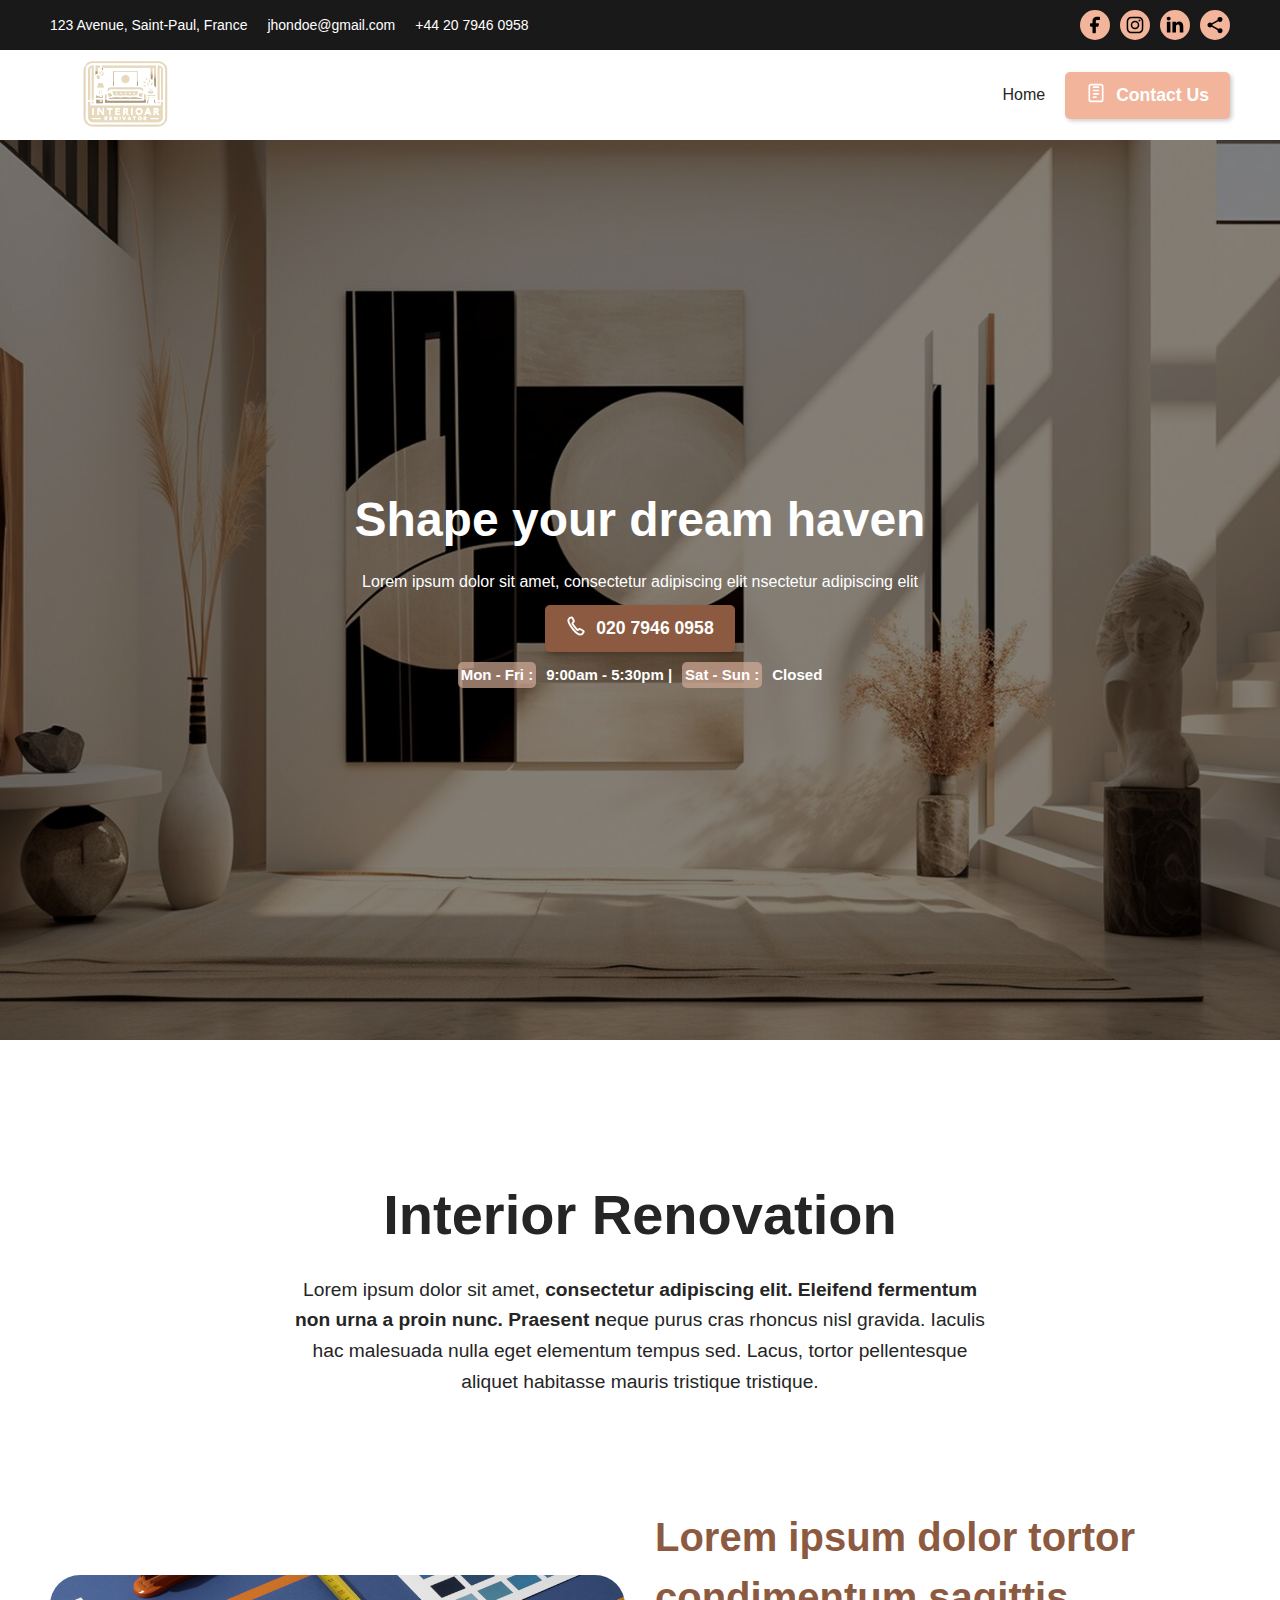
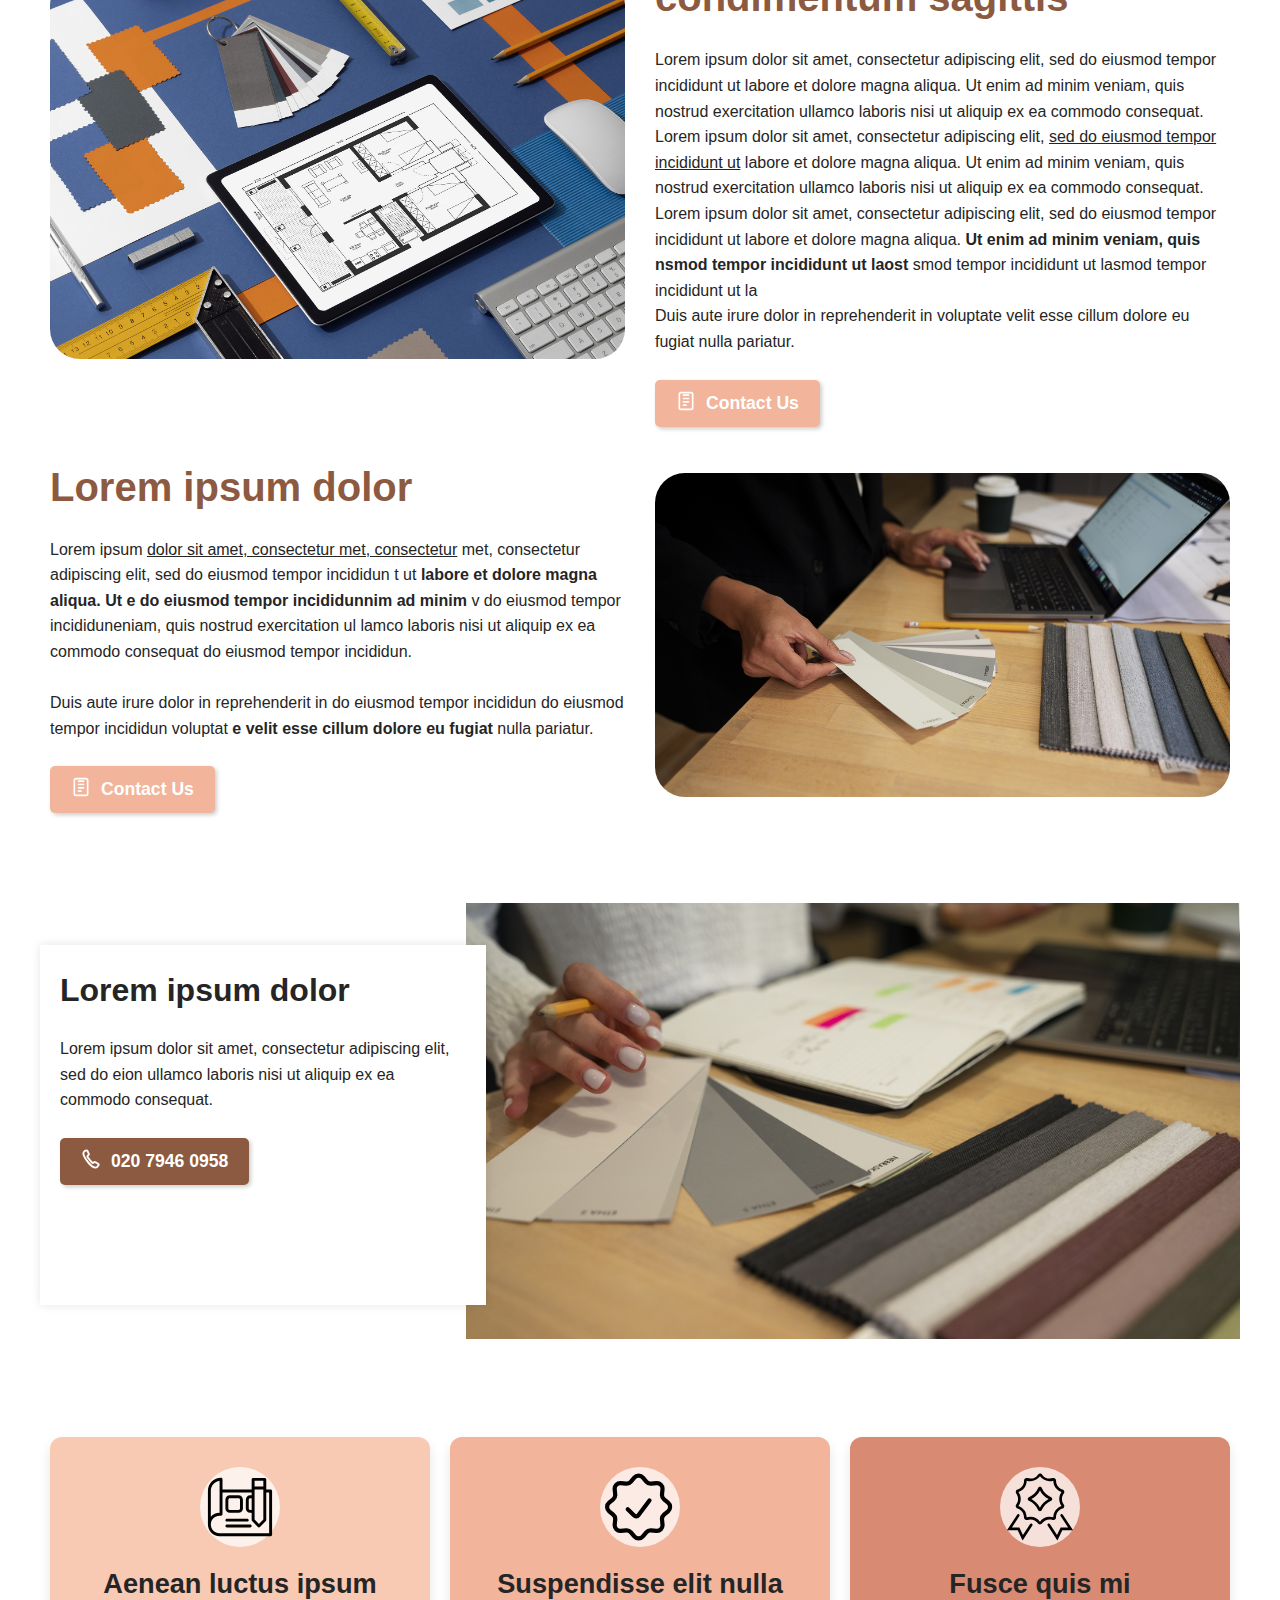
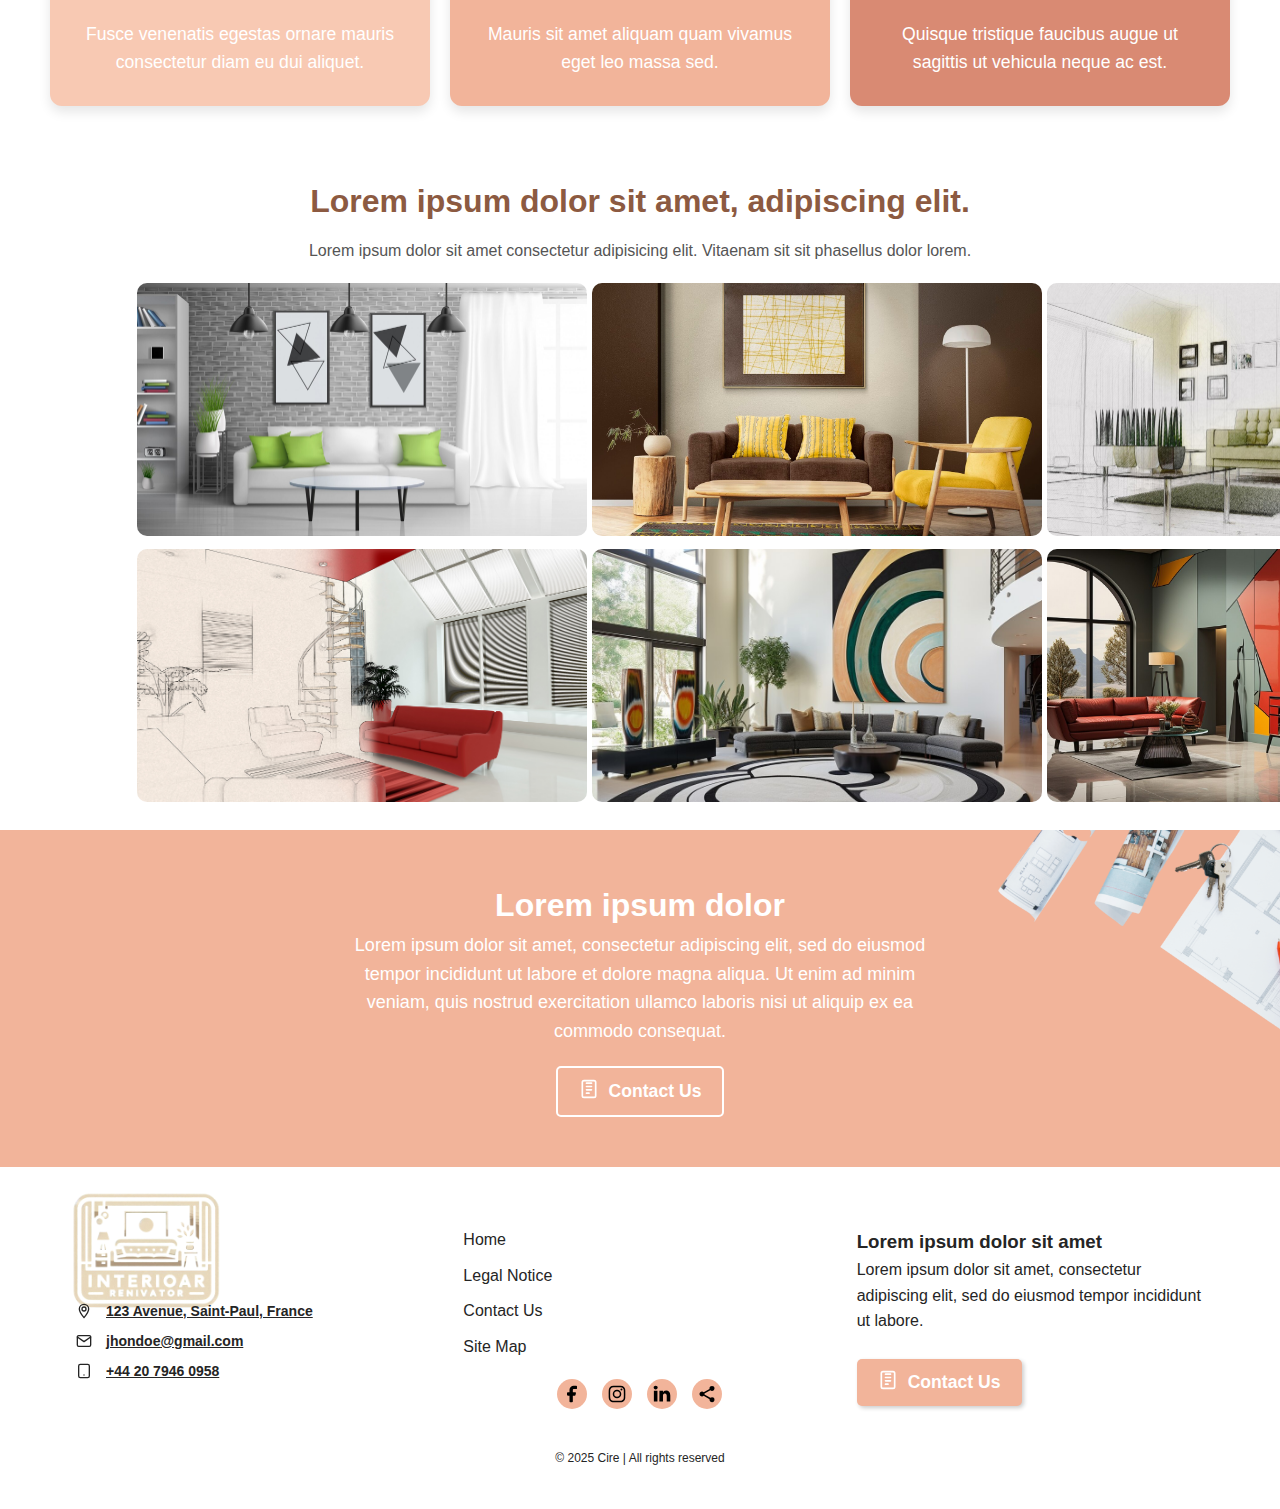
<file: index.html>
<!DOCTYPE html>
<html lang="en">
	<head>
		<meta charset="UTF-8">
		<meta name="viewport" content="width=device-width, initial-scale=1.0">
		<title>Header and Footer Layout</title>
		<link rel="stylesheet" href="css/styles.css">
	</head>
	<body>
		<!-- Layout NAVIGATION -->
		<div class="top-bar">
			<div class="contact-info">
				<span>123 Avenue, Saint-Paul, France</span>
				<span>jhondoe@gmail.com</span>
				<span>+44 20 7946 0958</span>
			</div>
			<div class="social-icons">
				<a href="#">
					<?xml version="1.0" encoding="utf-8"?>
					<!-- License: PD. Made by Mary Akveo: https://maryakveo.com/ -->
					<svg fill="#000000" width="20px" height="200px" viewBox="0 0 24 24" id="facebook" data-name="Flat Color" xmlns="http://www.w3.org/2000/svg" class="icon flat-color">
						<path id="primary" d="M14,6h3a1,1,0,0,0,1-1V3a1,1,0,0,0-1-1H14A5,5,0,0,0,9,7v3H7a1,1,0,0,0-1,1v2a1,1,0,0,0,1,1H9v7a1,1,0,0,0,1,1h2a1,1,0,0,0,1-1V14h2.22a1,1,0,0,0,1-.76l.5-2a1,1,0,0,0-1-1.24H13V7A1,1,0,0,1,14,6Z" style="fill: rgb(0, 0, 0);"></path>
					</svg>
				</a>
				<a href="#">
					<?xml version="1.0" encoding="utf-8"?>
					<!-- License: Apache. Made by Iconscout: https://github.com/Iconscout/unicons -->
					<svg fill="#000000" width="20px" height="20px" viewBox="0 0 24 24" xmlns="http://www.w3.org/2000/svg" data-name="Layer 1">
						<path d="M17.34,5.46h0a1.2,1.2,0,1,0,1.2,1.2A1.2,1.2,0,0,0,17.34,5.46Zm4.6,2.42a7.59,7.59,0,0,0-.46-2.43,4.94,4.94,0,0,0-1.16-1.77,4.7,4.7,0,0,0-1.77-1.15,7.3,7.3,0,0,0-2.43-.47C15.06,2,14.72,2,12,2s-3.06,0-4.12.06a7.3,7.3,0,0,0-2.43.47A4.78,4.78,0,0,0,3.68,3.68,4.7,4.7,0,0,0,2.53,5.45a7.3,7.3,0,0,0-.47,2.43C2,8.94,2,9.28,2,12s0,3.06.06,4.12a7.3,7.3,0,0,0,.47,2.43,4.7,4.7,0,0,0,1.15,1.77,4.78,4.78,0,0,0,1.77,1.15,7.3,7.3,0,0,0,2.43.47C8.94,22,9.28,22,12,22s3.06,0,4.12-.06a7.3,7.3,0,0,0,2.43-.47,4.7,4.7,0,0,0,1.77-1.15,4.85,4.85,0,0,0,1.16-1.77,7.59,7.59,0,0,0,.46-2.43c0-1.06.06-1.4.06-4.12S22,8.94,21.94,7.88ZM20.14,16a5.61,5.61,0,0,1-.34,1.86,3.06,3.06,0,0,1-.75,1.15,3.19,3.19,0,0,1-1.15.75,5.61,5.61,0,0,1-1.86.34c-1,.05-1.37.06-4,.06s-3,0-4-.06A5.73,5.73,0,0,1,6.1,19.8,3.27,3.27,0,0,1,5,19.05a3,3,0,0,1-.74-1.15A5.54,5.54,0,0,1,3.86,16c0-1-.06-1.37-.06-4s0-3,.06-4A5.54,5.54,0,0,1,4.21,6.1,3,3,0,0,1,5,5,3.14,3.14,0,0,1,6.1,4.2,5.73,5.73,0,0,1,8,3.86c1,0,1.37-.06,4-.06s3,0,4,.06a5.61,5.61,0,0,1,1.86.34A3.06,3.06,0,0,1,19.05,5,3.06,3.06,0,0,1,19.8,6.1,5.61,5.61,0,0,1,20.14,8c.05,1,.06,1.37.06,4S20.19,15,20.14,16ZM12,6.87A5.13,5.13,0,1,0,17.14,12,5.12,5.12,0,0,0,12,6.87Zm0,8.46A3.33,3.33,0,1,1,15.33,12,3.33,3.33,0,0,1,12,15.33Z"/>
					</svg>
				</a>
				<a href="#">
					<?xml version="1.0" encoding="utf-8"?>
					<!-- License: MIT. Made by michaelampr: https://github.com/michaelampr/jam -->
					<svg fill="#000000" width="20px" height="20px" viewBox="-2 -2 24 24" xmlns="http://www.w3.org/2000/svg" preserveAspectRatio="xMinYMin" class="jam jam-linkedin">
						<path d='M19.959 11.719v7.379h-4.278v-6.885c0-1.73-.619-2.91-2.167-2.91-1.182 0-1.886.796-2.195 1.565-.113.275-.142.658-.142 1.043v7.187h-4.28s.058-11.66 0-12.869h4.28v1.824l-.028.042h.028v-.042c.568-.875 1.583-2.126 3.856-2.126 2.815 0 4.926 1.84 4.926 5.792zM2.421.026C.958.026 0 .986 0 2.249c0 1.235.93 2.224 2.365 2.224h.028c1.493 0 2.42-.989 2.42-2.224C4.787.986 3.887.026 2.422.026zM.254 19.098h4.278V6.229H.254v12.869z' />
					</svg>
				</a>
				<a href="#">
					<?xml version="1.0" encoding="utf-8"?>
					<!-- License: PD. Made by stephenhutchings: https://github.com/stephenhutchings/microns -->
					<svg fill="#000000" width="20px" height="20px" viewBox="0 0 512 512" xmlns="http://www.w3.org/2000/svg" >
						<title>share</title>
						<path d="M385 464Q357 464 339 445 320 426 320 399 320 390 321 388L171 303Q154 320 129 320 102 320 83 301 64 282 64 255 64 229 83 211 102 192 129 192 154 192 171 209L321 125Q320 122 320 111 320 85 339 67 357 48 384 48 410 48 429 67 447 85 448 111 448 138 429 157 410 176 384 176 361 176 341 159L191 244Q192 246 192 255 192 265 191 268L341 353Q361 336 385 336 415 336 431 355 447 374 447 400 447 426 431 445 415 464 385 464Z" />
					</svg>
				</a>
			</div>
		</div>
		<header>
			<div class="logo">
				<img src="images/Logo.png" alt="Logo Rénovation Intérieure">
			</div>			
			<div style="display: flex; align-items: center;">
				<nav>
					<a href="index.html">Home</a>
				</nav>
				<a href="contact.html">
					<button class="contact-btn">
							<span class="picto">
								<svg width="20" height="20" viewBox="0 0 24 24" fill="none" xmlns="http://www.w3.org/2000/svg">
									<path d="M6 2H18C19.1 2 20 2.9 20 4V20C20 21.1 19.1 22 18 22H6C4.9 22 4 21.1 4 20V4C4 2.9 4.9 2 6 2Z" stroke="currentColor" stroke-width="2" stroke-linecap="round" stroke-linejoin="round"/>
									<path d="M9 5H15" stroke="currentColor" stroke-width="2" stroke-linecap="round" stroke-linejoin="round"/>
									<path d="M9 9H15" stroke="currentColor" stroke-width="2" stroke-linecap="round" stroke-linejoin="round"/>
									<path d="M9 13H15" stroke="currentColor" stroke-width="2" stroke-linecap="round" stroke-linejoin="round"/>
									<path d="M9 17H12" stroke="currentColor" stroke-width="2" stroke-linecap="round" stroke-linejoin="round"/>
								</svg>
							</span>
							<span class="label">Contact Us</span>
					</button>
				</a>
			</div>
		</header>

		<div class="hero">
			<div class="hero-content">
				<h1>Shape your dream haven</h1>
				<p>
					Lorem ipsum dolor sit amet, consectetur adipiscing elit nsectetur adipiscing elit
				</p>
				<div>					
					<button class="contact-btn-2">
						<span class="picto">
							<?xml version="1.0" encoding="utf-8"?>
							<svg width="24px" height="24px" viewBox="0 0 32 32" version="1.1" xmlns="http://www.w3.org/2000/svg" xmlns:xlink="http://www.w3.org/1999/xlink">
								<g id="icomoon-ignore">
								</g>
								<path d="M23.407 30.394c-2.431 0-8.341-3.109-13.303-9.783-4.641-6.242-6.898-10.751-6.898-13.785 0-2.389 1.65-3.529 2.536-4.142l0.219-0.153c0.979-0.7 2.502-0.927 3.086-0.927 1.024 0 1.455 0.599 1.716 1.121 0.222 0.442 2.061 4.39 2.247 4.881 0.286 0.755 0.192 1.855-0.692 2.488l-0.155 0.108c-0.439 0.304-1.255 0.869-1.368 1.557-0.055 0.334 0.057 0.684 0.342 1.068 1.423 1.918 5.968 7.55 6.787 8.314 0.642 0.6 1.455 0.685 2.009 0.218 0.573-0.483 0.828-0.768 0.83-0.772l0.059-0.057c0.048-0.041 0.496-0.396 1.228-0.396 0.528 0 1.065 0.182 1.596 0.541 1.378 0.931 4.487 3.011 4.487 3.011l0.050 0.038c0.398 0.341 0.973 1.323 0.302 2.601-0.695 1.327-2.85 4.066-5.079 4.066zM9.046 2.672c-0.505 0-1.746 0.213-2.466 0.728l-0.232 0.162c-0.827 0.572-2.076 1.435-2.076 3.265 0 2.797 2.188 7.098 6.687 13.149 4.914 6.609 10.532 9.353 12.447 9.353 1.629 0 3.497-2.276 4.135-3.494 0.392-0.748 0.071-1.17-0.040-1.284-0.36-0.241-3.164-2.117-4.453-2.988-0.351-0.238-0.688-0.358-0.999-0.358-0.283 0-0.469 0.1-0.532 0.14-0.104 0.111-0.39 0.405-0.899 0.833-0.951 0.801-2.398 0.704-3.424-0.254-0.923-0.862-5.585-6.666-6.916-8.459-0.46-0.62-0.641-1.252-0.538-1.877 0.187-1.133 1.245-1.866 1.813-2.26l0.142-0.099c0.508-0.363 0.4-1.020 0.316-1.242-0.157-0.414-1.973-4.322-2.203-4.781-0.188-0.376-0.336-0.533-0.764-0.533z" fill="#000000">
								</path>
							</svg>													
						</span>
						<a href="tel:+44 20 7946 0958">
							<span class="label">020 7946 0958</span>
						</a>
					</button>
				</div>
				<div class="contact-info">
					<p class="schedule">
						<span class="day">Mon - Fri :</span>9:00am - 5:30pm |
						<span class="day">Sat - Sun :</span>Closed
					</p>					
				</div>
			</div>
		</div>



		<section class="content-section">

			<div class="home-title">
				<h1>Interior Renovation</h1>
				<p>Lorem ipsum dolor sit amet, <b>consectetur adipiscing elit. Eleifend fermentum non urna a proin nunc. Praesent n</b>eque purus cras rhoncus nisl gravida. Iaculis hac malesuada nulla eget elementum tempus sed. Lacus, tortor pellentesque aliquet habitasse mauris tristique tristique.</p>
			</div>			

			<div class="content-item">
				<div class="content-text">
					<div class="pgh-content">
						<h2>Lorem ipsum dolor tortor condimentum sagittis</h2>
						<p>
							Lorem ipsum dolor sit amet, consectetur adipiscing elit, sed do eiusmod tempor incididunt ut labore et 
							dolore magna aliqua. Ut enim ad minim veniam, quis nostrud exercitation ullamco laboris nisi ut aliquip
							ex ea commodo consequat.
							Lorem ipsum dolor sit amet, consectetur adipiscing elit, <u>sed do eiusmod tempor incididunt ut</u> labore et 
							dolore magna aliqua. Ut enim ad minim veniam, quis nostrud exercitation ullamco laboris nisi ut aliquip
							ex ea commodo consequat.
							<br>
							Lorem ipsum dolor sit amet, consectetur adipiscing elit, sed do eiusmod tempor incididunt ut labore et 
							dolore magna aliqua. <b>Ut enim ad minim veniam, quis nsmod tempor incididunt ut laost</b> smod tempor incididunt ut lasmod tempor incididunt ut la
						</p>
						<p>
							Duis aute irure dolor in reprehenderit in voluptate velit esse cillum dolore eu fugiat nulla pariatur.
						</p>
					</div>
					<a href="contact.html">
						<button class="contact-btn">
								<span class="picto">
									<svg width="20" height="20" viewBox="0 0 24 24" fill="none" xmlns="http://www.w3.org/2000/svg">
										<path d="M6 2H18C19.1 2 20 2.9 20 4V20C20 21.1 19.1 22 18 22H6C4.9 22 4 21.1 4 20V4C4 2.9 4.9 2 6 2Z" stroke="currentColor" stroke-width="2" stroke-linecap="round" stroke-linejoin="round"/>
										<path d="M9 5H15" stroke="currentColor" stroke-width="2" stroke-linecap="round" stroke-linejoin="round"/>
										<path d="M9 9H15" stroke="currentColor" stroke-width="2" stroke-linecap="round" stroke-linejoin="round"/>
										<path d="M9 13H15" stroke="currentColor" stroke-width="2" stroke-linecap="round" stroke-linejoin="round"/>
										<path d="M9 17H12" stroke="currentColor" stroke-width="2" stroke-linecap="round" stroke-linejoin="round"/>
									</svg>
								</span>
								<span class="label">Contact Us</span>
						</button>
					</a>
				</div>
				<div class="content-image">
					<img src="images/2-high-angle-measuring-tools-still-life.jpg" alt="">
				</div>
			</div>
			<div class="content-item">
				<div class="content-text">
					<div class="pgh-content">
						<h2>Lorem ipsum dolor</h2>
						<p>
							Lorem ipsum <u>dolor sit amet, consectetur met, consectetur</u> met, consectetur adipiscing elit, sed do eiusmod tempor incididun
							t ut <b>labore et dolore magna aliqua. Ut e do eiusmod tempor incididunnim ad minim </b>v do eiusmod tempor incididuneniam, quis nostrud exercitation ul
							lamco laboris nisi ut aliquip ex ea commodo consequat do eiusmod tempor incididun.
						</p>
						<br>
						<p>
							Duis aute irure dolor in reprehenderit in do eiusmod tempor incididun do eiusmod tempor incididun voluptat
							<b>e velit esse cillum dolore eu fugiat</b> nulla pariatur.
						</p>
					</div>
					<a href="contact.html">
						<button class="contact-btn">
								<span class="picto">
									<svg width="20" height="20" viewBox="0 0 24 24" fill="none" xmlns="http://www.w3.org/2000/svg">
										<path d="M6 2H18C19.1 2 20 2.9 20 4V20C20 21.1 19.1 22 18 22H6C4.9 22 4 21.1 4 20V4C4 2.9 4.9 2 6 2Z" stroke="currentColor" stroke-width="2" stroke-linecap="round" stroke-linejoin="round"/>
										<path d="M9 5H15" stroke="currentColor" stroke-width="2" stroke-linecap="round" stroke-linejoin="round"/>
										<path d="M9 9H15" stroke="currentColor" stroke-width="2" stroke-linecap="round" stroke-linejoin="round"/>
										<path d="M9 13H15" stroke="currentColor" stroke-width="2" stroke-linecap="round" stroke-linejoin="round"/>
										<path d="M9 17H12" stroke="currentColor" stroke-width="2" stroke-linecap="round" stroke-linejoin="round"/>
									</svg>
								</span>
								<span class="label">Contact Us</span>
						</button>
					</a>
				</div>
				<div class="content-image">
					<img src="images/3-employee-working-desk-side-view.jpg" alt="">
				</div>
			</div>
		</section>
		<div class="contact-section">
			<div class="contact-content">
				<div class="pgh-content">
					<h2>Lorem ipsum dolor</h2>
					<p>
						Lorem ipsum dolor sit amet, consectetur adipiscing elit, sed do eion ullamco laboris nisi ut aliquip ex ea commodo consequat.
					</p>
				</div>
				<button class="contact-btn-2">
					<span class="picto">
						<?xml version="1.0" encoding="utf-8"?>
						<svg width="24px" height="24px" viewBox="0 0 32 32" version="1.1" xmlns="http://www.w3.org/2000/svg" xmlns:xlink="http://www.w3.org/1999/xlink">
							<g id="icomoon-ignore">
							</g>
							<path d="M23.407 30.394c-2.431 0-8.341-3.109-13.303-9.783-4.641-6.242-6.898-10.751-6.898-13.785 0-2.389 1.65-3.529 2.536-4.142l0.219-0.153c0.979-0.7 2.502-0.927 3.086-0.927 1.024 0 1.455 0.599 1.716 1.121 0.222 0.442 2.061 4.39 2.247 4.881 0.286 0.755 0.192 1.855-0.692 2.488l-0.155 0.108c-0.439 0.304-1.255 0.869-1.368 1.557-0.055 0.334 0.057 0.684 0.342 1.068 1.423 1.918 5.968 7.55 6.787 8.314 0.642 0.6 1.455 0.685 2.009 0.218 0.573-0.483 0.828-0.768 0.83-0.772l0.059-0.057c0.048-0.041 0.496-0.396 1.228-0.396 0.528 0 1.065 0.182 1.596 0.541 1.378 0.931 4.487 3.011 4.487 3.011l0.050 0.038c0.398 0.341 0.973 1.323 0.302 2.601-0.695 1.327-2.85 4.066-5.079 4.066zM9.046 2.672c-0.505 0-1.746 0.213-2.466 0.728l-0.232 0.162c-0.827 0.572-2.076 1.435-2.076 3.265 0 2.797 2.188 7.098 6.687 13.149 4.914 6.609 10.532 9.353 12.447 9.353 1.629 0 3.497-2.276 4.135-3.494 0.392-0.748 0.071-1.17-0.040-1.284-0.36-0.241-3.164-2.117-4.453-2.988-0.351-0.238-0.688-0.358-0.999-0.358-0.283 0-0.469 0.1-0.532 0.14-0.104 0.111-0.39 0.405-0.899 0.833-0.951 0.801-2.398 0.704-3.424-0.254-0.923-0.862-5.585-6.666-6.916-8.459-0.46-0.62-0.641-1.252-0.538-1.877 0.187-1.133 1.245-1.866 1.813-2.26l0.142-0.099c0.508-0.363 0.4-1.020 0.316-1.242-0.157-0.414-1.973-4.322-2.203-4.781-0.188-0.376-0.336-0.533-0.764-0.533z" fill="#000000">
							</path>
						</svg>													
					</span>
					<a href="tel:+44 20 7946 0958">
						<span class="label">020 7946 0958</span>
					</a>
				</button>
			</div>
			<div class="contact-image">
				<img src="images/4-side-view-employee-working-desk.jpg" alt="Placeholder Image">
			</div>
		</div>
		
		<div class="advantages">
			<div class="advantage">
				<span class="icon-advantages">
					<?xml version="1.0" encoding="utf-8"?>
					<!-- License: CC Attribution. Made by zwicon: https://www.zwicon.com/ -->
					<svg fill="#000000" width="70px" height="70px" viewBox="0 0 24 24" xmlns="http://www.w3.org/2000/svg">
					<path d="M17,6 L17,16.2792476 L18.5,17.7902865 L20,16.2792476 L20,6 L17,6 Z M17,5 L20,5 L20,3.01471863 L17,3.01471863 L17,5 Z M21,7 L21,16.4852814 C21,16.6172545 20.9478236,16.7438756 20.8548472,16.8375362 L18.8548472,18.8522548 C18.6592928,19.0492484 18.3407072,19.0492484 18.1451528,18.8522548 L16.1451528,16.8375362 C16.0521764,16.7438756 16,16.6172545 16,16.4852814 L16,14 L15.5,14 C14.6715729,14 14,13.3284271 14,12.5 L14,9.5 C14,8.67157288 14.6715729,8 15.5,8 L16,8 L16,7 L6,7 L6,14.5 C6,14.7761424 5.77614237,15 5.5,15 L5,15 C3.34314575,15 2,16.3431458 2,18 C2,19.6568542 3.34314575,21 5,21 L22,21 L22,7 L21,7 Z M21,6 L22.5,6 C22.7761424,6 23,6.22385763 23,6.5 L23,21.5 C23,21.7761424 22.7761424,22 22.5,22 L5,22 C2.790861,22 1,20.209139 1,18 L1,6.5 C1,4.01471863 3.01471863,2 5.5,2 C5.77614237,2 6,2.22385763 6,2.5 L6,6 L16,6 L16,2.51471863 C16,2.23857625 16.2238576,2.01471863 16.5,2.01471863 L20.5,2.01471863 C20.7761424,2.01471863 21,2.23857625 21,2.51471863 L21,6 Z M16,9 L15.5,9 C15.2238576,9 15,9.22385763 15,9.5 L15,12.5 C15,12.7761424 15.2238576,13 15.5,13 L16,13 L16,9 Z M2,15.3541756 C2.73294445,14.5237549 3.80530747,14 5,14 L5,3.03544443 C3.30385293,3.27805926 2,4.73676405 2,6.5 L2,15.3541756 L2,15.3541756 Z M8.5,8 L11.5,8 C12.3284271,8 13,8.67157288 13,9.5 L13,12.5 C13,13.3284271 12.3284271,14 11.5,14 L8.5,14 C7.67157288,14 7,13.3284271 7,12.5 L7,9.5 C7,8.67157288 7.67157288,8 8.5,8 Z M8.5,9 C8.22385763,9 8,9.22385763 8,9.5 L8,12.5 C8,12.7761424 8.22385763,13 8.5,13 L11.5,13 C11.7761424,13 12,12.7761424 12,12.5 L12,9.5 C12,9.22385763 11.7761424,9 11.5,9 L8.5,9 Z M7.5,17 C7.22385763,17 7,16.7761424 7,16.5 C7,16.2238576 7.22385763,16 7.5,16 L14.5,16 C14.7761424,16 15,16.2238576 15,16.5 C15,16.7761424 14.7761424,17 14.5,17 L7.5,17 Z M7.5,19 C7.22385763,19 7,18.7761424 7,18.5 C7,18.2238576 7.22385763,18 7.5,18 L15.5,18 C15.7761424,18 16,18.2238576 16,18.5 C16,18.7761424 15.7761424,19 15.5,19 L7.5,19 Z"/>
					</svg>
				</span>
				<h3>Aenean luctus ipsum</h3>
				<p>
					Fusce venenatis egestas ornare mauris consectetur diam eu dui aliquet.
				</p>
			</div>
			<div class="advantage">
				<span class="icon-advantages">
					<?xml version="1.0" encoding="utf-8"?>
					<!-- License: MIT. Made by Fabric Design System: https://github.com/fabric-ds/icons -->
					<svg width="70px" height="70px" viewBox="0 -0.5 25 25" fill="none" xmlns="http://www.w3.org/2000/svg">
					<path d="M10.4608 1.50732C11.2607 0.539132 12.7446 0.539132 13.5445 1.50732L14.7445 2.95979C15.1677 3.472 15.8176 3.74061 16.4789 3.67664L18.3571 3.49495C19.6102 3.37372 20.6624 4.42666 20.5402 5.67974L20.3597 7.53129C20.2949 8.1958 20.566 8.84883 21.0823 9.2721L22.5232 10.4533C23.4993 11.2534 23.4993 12.7466 22.5232 13.5467L21.0823 14.7279C20.566 15.1512 20.2949 15.8042 20.3597 16.4687L20.5402 18.3203C20.6624 19.5733 19.6102 20.6263 18.3571 20.505L16.4789 20.3234C15.8176 20.2594 15.1677 20.528 14.7445 21.0402L13.5445 22.4927C12.7446 23.4609 11.2607 23.4609 10.4608 22.4927L9.26079 21.0402C8.83761 20.528 8.18769 20.2594 7.52637 20.3234L5.64824 20.505C4.39507 20.6263 3.34293 19.5733 3.4651 18.3203L3.64562 16.4687C3.71041 15.8042 3.43933 15.1512 2.92298 14.7279L1.48208 13.5467C0.505968 12.7466 0.505968 11.2534 1.48208 10.4533L2.92298 9.2721C3.43933 8.84883 3.71041 8.1958 3.64562 7.53129L3.4651 5.67974C3.34293 4.42666 4.39507 3.37372 5.64824 3.49495L7.52637 3.67664C8.18769 3.74061 8.83761 3.472 9.26079 2.95979L10.4608 1.50732Z" stroke="#000000" stroke-width="1.5"/>
					<path d="M8.12549 12.7725L10.4136 15.0516C10.8437 15.48 11.5531 15.4296 11.9182 14.9446L15.8801 9.68274" stroke="#000000" stroke-width="1.5" stroke-linecap="round"/>
					</svg>
				</span>
				<h3>Suspendisse elit nulla</h3>
				<p>
					Mauris sit amet aliquam quam vivamus eget leo massa sed.
				</p>
			</div>
			<div class="advantage">
				<span class="icon-advantages">
					<?xml version="1.0" ?>
					<!-- License: CC Attribution. Made by Badsha Molla: https://dribbble.com/AIRBIZ-33 -->
					<svg fill="#000000" width="70px" height="70px" viewBox="0 0 256 256" id="Layer_1" version="1.1" xml:space="preserve" xmlns="http://www.w3.org/2000/svg" xmlns:xlink="http://www.w3.org/1999/xlink">
					<g>
					<path d="M174,175.3c0.8,0.3,2.1,0.7,3.6,0.6c2.4-0.1,4.6-1.1,6.2-2.7c1.8-1.8,2.7-4.2,2.7-6.7c-0.2-15.1,9.4-28.3,23.7-32.8   c1-0.3,2-0.8,2.9-1.5c2-1.5,3.3-3.7,3.6-6c0.4-2.5-0.2-5-1.7-7.1c-9-12.1-9.1-28.4-0.1-40.5l1.1-1.4l0.5-1.5c0.8-2.4,0.5-5-0.6-7   c-1.1-2.3-3.1-4-5.5-4.7c-14.3-4.6-23.9-17.7-23.7-32.7c0-1.2-0.2-2.2-0.5-3.2c-0.8-2.3-2.5-4.2-4.8-5.4c-2.2-1-4.7-1.2-7-0.4   c-3.5,1.2-7.2,1.8-10.9,1.8c-11,0-21.4-5.3-27.7-14.3c-0.7-0.9-1.5-1.7-2.2-2.2c-4.2-3-10-2-13,2.2c-6.4,9-16.7,14.3-27.7,14.3   c-3.8,0-7.4-0.6-10.8-1.8c-3.2-1.1-7.3-0.3-9.7,2.2c-1.8,1.8-2.7,4.2-2.7,6.6c0.2,15.1-9.4,28.3-23.7,32.7c-1.1,0.3-2,0.8-3,1.5   c-4.1,3.1-4.9,8.9-1.9,13.1c9,12.1,9,28.4,0,40.6c-0.6,0.8-1.1,1.8-1.4,2.7c-0.7,2.4-0.5,4.8,0.6,7.2c1.2,2.2,3.2,3.8,5.4,4.5   c14.4,4.6,23.9,17.8,23.7,32.6c-0.1,1.2,0.1,2.3,0.5,3.4c0.8,2.3,2.5,4.2,4.8,5.4c2.3,1,4.7,1.2,7,0.4c3.6-1.2,7.4-1.8,11.1-1.8   c11.1,0,21.1,5.2,27.6,14.3c0.6,0.8,1.4,1.6,2.2,2.2c1.6,1.1,3.5,1.7,5.4,1.7c0.5,0,1.1,0,1.6-0.1c2.5-0.4,4.6-1.8,6-3.8   C144.3,175.6,159.7,170.5,174,175.3z M127.9,181.7c-8.2-11.3-21.3-18-35.2-18c-4.6,0-9.3,0.7-13.6,2.2c0-19-12.1-35.7-30-41.4   c11.2-15.4,11.2-35.9,0.1-51.3c18-5.9,30-22.4,30.1-41.4c4.3,1.4,8.8,2.1,13.4,2.1c13.9,0,27.1-6.7,35.3-17.9   c8.2,11.2,21.4,17.9,35.4,17.9c4.7,0,9.3-0.7,13.4-2.2c0,18.8,11.9,35.3,29.9,41.4c-11.1,15.4-11.1,35.8,0,51.3   c-18,5.9-29.9,22.4-30,41.4C158.6,160,139.2,166.3,127.9,181.7z"/>
					<path d="M168.4,92.1c-15.3-6.4-27.3-18.3-33.8-33.6c-1.1-2.7-3.8-4.5-6.7-4.5c-2.9,0-5.6,1.8-6.7,4.4   c-6.5,15.2-18.4,27.1-33.6,33.6c-2.7,1.1-4.5,3.7-4.5,6.6c0,2.9,1.7,5.5,4.4,6.7c14.7,6.4,26.9,18.8,33.6,34   c1.2,2.7,3.8,4.4,6.6,4.4c0,0,0,0,0,0c2.9,0,5.5-1.7,6.6-4.4c6.4-14.8,18.8-27.1,34.1-33.9c2.6-1.2,4.3-3.8,4.3-6.7   C172.8,95.8,171.1,93.2,168.4,92.1z M127.8,130.6c-7.2-13.6-18.3-24.8-31.5-31.9c13.6-7,24.6-17.9,31.6-31.5   c7,13.7,18.1,24.7,31.8,31.6C146,106.1,134.8,117.3,127.8,130.6z"/>
					<path d="M98.6,188.8c-2.3-1.5-5.3-0.8-6.8,1.4l-26.2,40.1l-13.1-26.9l-27.3-0.1l27.4-42c1.5-2.3,0.8-5.3-1.4-6.8   c-2.3-1.5-5.3-0.8-6.8,1.4L7.1,213.1l39.3,0.1l18,36.9l35.6-54.5C101.5,193.3,100.9,190.2,98.6,188.8z"/>
					<path d="M211.5,155.9c-1.5-2.3-4.5-2.9-6.8-1.4c-2.3,1.5-2.9,4.5-1.4,6.8l27.5,42l-27.4,0.1l-13.1,26.9l-26.2-40.1   c-1.5-2.3-4.5-2.9-6.8-1.4c-2.3,1.5-2.9,4.5-1.4,6.8l35.7,54.5l18-36.9l39.3-0.1L211.5,155.9z"/>
					</g>
					</svg>
				</span>
				<h3>Fusce quis mi</h3>
				<p>
					Quisque tristique faucibus augue ut sagittis ut vehicula neque ac est.
				</p>
			</div>
		</div>

		<div class="section-container-grille">
			<div class="photo-title">Lorem ipsum dolor sit amet, adipiscing elit.</div>
			<div class="photo-text">Lorem ipsum dolor sit amet consectetur adipisicing elit. Vitaenam sit sit phasellus dolor lorem.</div>
			<div class="photo-grid">
				<div class="photo-item">
					<img src="images/grille/R (1).jpg" alt="Photo 1">
				</div>
				<div class="photo-item">
					<img src="images/grille/R (2).jpg" alt="Photo 1">
				</div>
				<div class="photo-item">
					<img src="images/grille/R (3).jpg" alt="Photo 1">
				</div>
				<div class="photo-item">
					<img src="images/grille/1-3d-house-decoration.jpg" alt="Photo 1">
				</div>
				<div class="photo-item">
					<img src="images/grille/RR (1).jpg" alt="Photo 1">
				</div>
				<div class="photo-item">
					<img src="images/grille/RR (2).jpg" alt="Photo 1">
				</div>
				<!-- Ajoutez plus de photos ici -->
			</div>
		</div>

		<section class="cta-section">
			<h2>Lorem ipsum dolor</h2>
			<p>
				Lorem ipsum dolor sit amet, consectetur adipiscing elit, sed do eiusmod tempor incididunt ut labore et dolore magna aliqua. Ut enim ad minim veniam, quis nostrud exercitation ullamco laboris nisi ut aliquip ex ea commodo consequat.
			</p>
			<!-- <button class="btn-outline-cta">Contact Us</button> -->
			<a href="contact.html">
				<button class="btn-outline-cta">
					<span class="picto">
						<svg width="20" height="20" viewBox="0 0 24 24" fill="none" xmlns="http://www.w3.org/2000/svg">
							<path d="M6 2H18C19.1 2 20 2.9 20 4V20C20 21.1 19.1 22 18 22H6C4.9 22 4 21.1 4 20V4C4 2.9 4.9 2 6 2Z" stroke="currentColor" stroke-width="2" stroke-linecap="round" stroke-linejoin="round"/>
							<path d="M9 5H15" stroke="currentColor" stroke-width="2" stroke-linecap="round" stroke-linejoin="round"/>
							<path d="M9 9H15" stroke="currentColor" stroke-width="2" stroke-linecap="round" stroke-linejoin="round"/>
							<path d="M9 13H15" stroke="currentColor" stroke-width="2" stroke-linecap="round" stroke-linejoin="round"/>
							<path d="M9 17H12" stroke="currentColor" stroke-width="2" stroke-linecap="round" stroke-linejoin="round"/>
						</svg>
					</span>
					<span class="label">Contact Us</span>
				</button>
			</a>
		</section>
		
		<!-- LAYOUT FOOTER -->
		<footer>
			
			<div class="footer-section">
				<div class="logo">
					<img src="images/Logo.png" alt="Logo Rénovation Intérieure">
				</div>  
				<div class="contact-details">
					<p>
						<a href="https://www.google.com/maps/place/123+Avenue,+Saint-Paul,+France" target="_blank" class="contact-link">
							<span class="footer-picto">
								<svg width="20" height="20" viewBox="0 0 24 24" fill="none" xmlns="http://www.w3.org/2000/svg">
									<path d="M12 2C8.13 2 5 5.13 5 9C5 13.25 9.5 19 12 22C14.5 19 19 13.25 19 9C19 5.13 15.87 2 12 2Z" 
										  stroke="currentColor" stroke-width="2" stroke-linecap="round" stroke-linejoin="round"/>
									<circle cx="12" cy="9" r="3" stroke="currentColor" stroke-width="2"/>
								</svg>
							</span>
							<span class="label">123 Avenue, Saint-Paul, France</span>
						</a>
					</p>
					<p>
						<a href="mailto:jhondoe@gmail.com" class="contact-link">
							<span class="footer-picto">
								<svg width="20" height="20" viewBox="0 0 24 24" fill="none" xmlns="http://www.w3.org/2000/svg">
									<rect x="2" y="4" width="20" height="16" rx="2" stroke="currentColor" stroke-width="2"/>
									<path d="M2 6L12 13L22 6" stroke="currentColor" stroke-width="2" stroke-linecap="round" stroke-linejoin="round"/>
								</svg>
							</span>
							<span class="label">jhondoe@gmail.com</span>
						</a>
					</p>
					<p>
						<a href="tel:+442079460958" class="contact-link">
							<span class="footer-picto">
								<svg width="20" height="20" viewBox="0 0 24 24" fill="none" xmlns="http://www.w3.org/2000/svg">
									<path d="M6.5 2H17.5C18.88 2 20 3.12 20 4.5V19.5C20 20.88 18.88 22 17.5 22H6.5C5.12 22 4 20.88 4 19.5V4.5C4 3.12 5.12 2 6.5 2Z" 
										  stroke="currentColor" stroke-width="2" stroke-linecap="round" stroke-linejoin="round"/>
									<path d="M12 18H12.01" stroke="currentColor" stroke-width="2" stroke-linecap="round" stroke-linejoin="round"/>
								</svg>
							</span>
							<span class="label">+44 20 7946 0958</span>
						</a>
					</p>
				</div>				
			</div>			
			
			<div class="footer-section">
				<ul>
					<li><a href="index.html">Home</a></li>
					<li><a href="mention-legale.html">Legal Notice</a></li>
					<li><a href="contact.html">Contact Us</a></li>
					<li><a href="plan-site.html">Site Map</a></li>
				</ul>
				<div class="social-icons">
					<a href="#">
						<?xml version="1.0" encoding="utf-8"?>
						<!-- License: PD. Made by Mary Akveo: https://maryakveo.com/ -->
						<svg fill="#000000" width="20px" height="200px" viewBox="0 0 24 24" id="facebook" data-name="Flat Color" xmlns="http://www.w3.org/2000/svg" class="icon flat-color">
							<path id="primary" d="M14,6h3a1,1,0,0,0,1-1V3a1,1,0,0,0-1-1H14A5,5,0,0,0,9,7v3H7a1,1,0,0,0-1,1v2a1,1,0,0,0,1,1H9v7a1,1,0,0,0,1,1h2a1,1,0,0,0,1-1V14h2.22a1,1,0,0,0,1-.76l.5-2a1,1,0,0,0-1-1.24H13V7A1,1,0,0,1,14,6Z" style="fill: rgb(0, 0, 0);"></path>
						</svg>
					</a>
					<a href="#">
						<?xml version="1.0" encoding="utf-8"?>
						<!-- License: Apache. Made by Iconscout: https://github.com/Iconscout/unicons -->
						<svg fill="#000000" width="20px" height="20px" viewBox="0 0 24 24" xmlns="http://www.w3.org/2000/svg" data-name="Layer 1">
							<path d="M17.34,5.46h0a1.2,1.2,0,1,0,1.2,1.2A1.2,1.2,0,0,0,17.34,5.46Zm4.6,2.42a7.59,7.59,0,0,0-.46-2.43,4.94,4.94,0,0,0-1.16-1.77,4.7,4.7,0,0,0-1.77-1.15,7.3,7.3,0,0,0-2.43-.47C15.06,2,14.72,2,12,2s-3.06,0-4.12.06a7.3,7.3,0,0,0-2.43.47A4.78,4.78,0,0,0,3.68,3.68,4.7,4.7,0,0,0,2.53,5.45a7.3,7.3,0,0,0-.47,2.43C2,8.94,2,9.28,2,12s0,3.06.06,4.12a7.3,7.3,0,0,0,.47,2.43,4.7,4.7,0,0,0,1.15,1.77,4.78,4.78,0,0,0,1.77,1.15,7.3,7.3,0,0,0,2.43.47C8.94,22,9.28,22,12,22s3.06,0,4.12-.06a7.3,7.3,0,0,0,2.43-.47,4.7,4.7,0,0,0,1.77-1.15,4.85,4.85,0,0,0,1.16-1.77,7.59,7.59,0,0,0,.46-2.43c0-1.06.06-1.4.06-4.12S22,8.94,21.94,7.88ZM20.14,16a5.61,5.61,0,0,1-.34,1.86,3.06,3.06,0,0,1-.75,1.15,3.19,3.19,0,0,1-1.15.75,5.61,5.61,0,0,1-1.86.34c-1,.05-1.37.06-4,.06s-3,0-4-.06A5.73,5.73,0,0,1,6.1,19.8,3.27,3.27,0,0,1,5,19.05a3,3,0,0,1-.74-1.15A5.54,5.54,0,0,1,3.86,16c0-1-.06-1.37-.06-4s0-3,.06-4A5.54,5.54,0,0,1,4.21,6.1,3,3,0,0,1,5,5,3.14,3.14,0,0,1,6.1,4.2,5.73,5.73,0,0,1,8,3.86c1,0,1.37-.06,4-.06s3,0,4,.06a5.61,5.61,0,0,1,1.86.34A3.06,3.06,0,0,1,19.05,5,3.06,3.06,0,0,1,19.8,6.1,5.61,5.61,0,0,1,20.14,8c.05,1,.06,1.37.06,4S20.19,15,20.14,16ZM12,6.87A5.13,5.13,0,1,0,17.14,12,5.12,5.12,0,0,0,12,6.87Zm0,8.46A3.33,3.33,0,1,1,15.33,12,3.33,3.33,0,0,1,12,15.33Z"/>
						</svg>
					</a>
					<a href="#">
						<?xml version="1.0" encoding="utf-8"?>
						<!-- License: MIT. Made by michaelampr: https://github.com/michaelampr/jam -->
						<svg fill="#000000" width="20px" height="20px" viewBox="-2 -2 24 24" xmlns="http://www.w3.org/2000/svg" preserveAspectRatio="xMinYMin" class="jam jam-linkedin">
							<path d='M19.959 11.719v7.379h-4.278v-6.885c0-1.73-.619-2.91-2.167-2.91-1.182 0-1.886.796-2.195 1.565-.113.275-.142.658-.142 1.043v7.187h-4.28s.058-11.66 0-12.869h4.28v1.824l-.028.042h.028v-.042c.568-.875 1.583-2.126 3.856-2.126 2.815 0 4.926 1.84 4.926 5.792zM2.421.026C.958.026 0 .986 0 2.249c0 1.235.93 2.224 2.365 2.224h.028c1.493 0 2.42-.989 2.42-2.224C4.787.986 3.887.026 2.422.026zM.254 19.098h4.278V6.229H.254v12.869z' />
						</svg>
					</a>
					<a href="#">
						<?xml version="1.0" encoding="utf-8"?>
						<!-- License: PD. Made by stephenhutchings: https://github.com/stephenhutchings/microns -->
						<svg fill="#000000" width="20px" height="20px" viewBox="0 0 512 512" xmlns="http://www.w3.org/2000/svg" >
							<title>share</title>
							<path d="M385 464Q357 464 339 445 320 426 320 399 320 390 321 388L171 303Q154 320 129 320 102 320 83 301 64 282 64 255 64 229 83 211 102 192 129 192 154 192 171 209L321 125Q320 122 320 111 320 85 339 67 357 48 384 48 410 48 429 67 447 85 448 111 448 138 429 157 410 176 384 176 361 176 341 159L191 244Q192 246 192 255 192 265 191 268L341 353Q361 336 385 336 415 336 431 355 447 374 447 400 447 426 431 445 415 464 385 464Z" />
						</svg>
					</a>
				</div>
			</div>
			<div class="footer-section">
				<h3>Lorem ipsum dolor sit amet</h3>
				<p>
					Lorem ipsum dolor sit amet, consectetur adipiscing elit, sed do eiusmod tempor incididunt ut labore.
				</p>
				<br>
				<a href="contact.html">
					<button class="contact-btn">
							<span class="picto">
								<svg width="20" height="20" viewBox="0 0 24 24" fill="none" xmlns="http://www.w3.org/2000/svg">
									<path d="M6 2H18C19.1 2 20 2.9 20 4V20C20 21.1 19.1 22 18 22H6C4.9 22 4 21.1 4 20V4C4 2.9 4.9 2 6 2Z" stroke="currentColor" stroke-width="2" stroke-linecap="round" stroke-linejoin="round"/>
									<path d="M9 5H15" stroke="currentColor" stroke-width="2" stroke-linecap="round" stroke-linejoin="round"/>
									<path d="M9 9H15" stroke="currentColor" stroke-width="2" stroke-linecap="round" stroke-linejoin="round"/>
									<path d="M9 13H15" stroke="currentColor" stroke-width="2" stroke-linecap="round" stroke-linejoin="round"/>
									<path d="M9 17H12" stroke="currentColor" stroke-width="2" stroke-linecap="round" stroke-linejoin="round"/>
								</svg>
							</span>
							<span class="label">Contact Us</span>
					</button>
				</a>
			</div>
			<div class="copyright">
				© 2025 Cire | All rights reserved
			</div>
		</footer>

	</body>
</html>
</file>
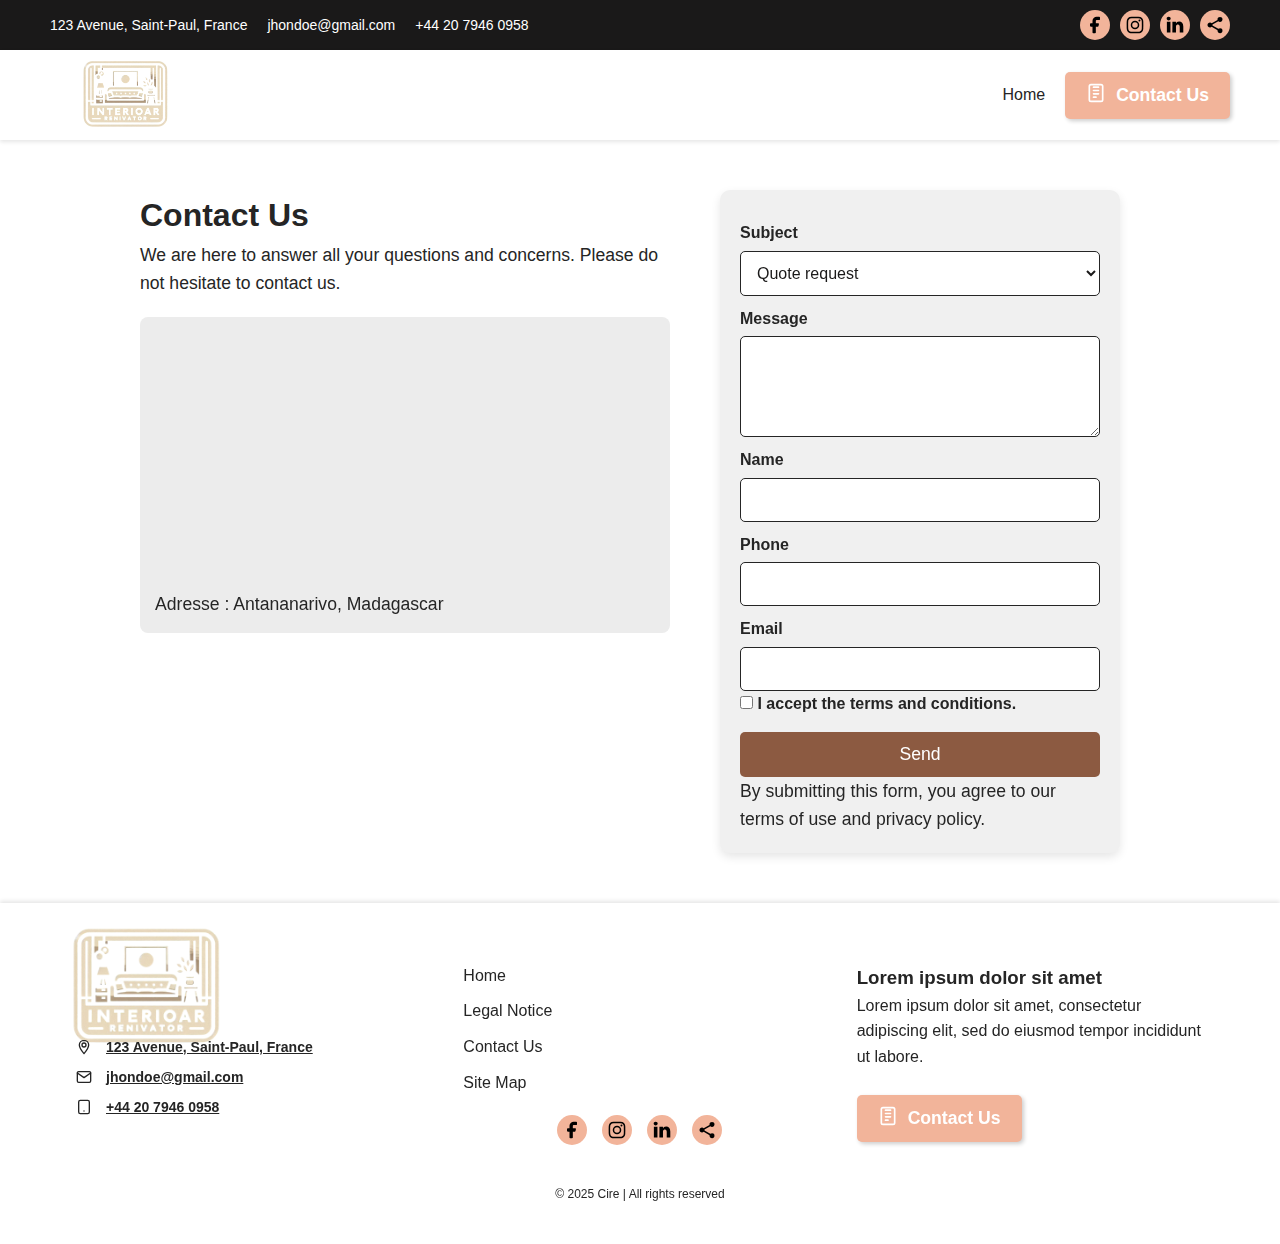
<file: contact.html>
<!DOCTYPE html>
<html lang="en">
<head>
    <meta charset="UTF-8">
    <meta name="viewport" content="width=device-width, initial-scale=1.0">
    <title>Contact Us</title>
    <link rel="stylesheet" href="css/styles.css">
</head>
<body>

    <!-- Layout NAVIGATION -->
    <div class="top-bar">
        <div class="contact-info">
            <span>123 Avenue, Saint-Paul, France</span>
            <span>jhondoe@gmail.com</span>
            <span>+44 20 7946 0958</span>
        </div>
        <div class="social-icons">
            <a href="#">
                <?xml version="1.0" encoding="utf-8"?>
                <!-- License: PD. Made by Mary Akveo: https://maryakveo.com/ -->
                <svg fill="#000000" width="20px" height="200px" viewBox="0 0 24 24" id="facebook" data-name="Flat Color" xmlns="http://www.w3.org/2000/svg" class="icon flat-color">
                    <path id="primary" d="M14,6h3a1,1,0,0,0,1-1V3a1,1,0,0,0-1-1H14A5,5,0,0,0,9,7v3H7a1,1,0,0,0-1,1v2a1,1,0,0,0,1,1H9v7a1,1,0,0,0,1,1h2a1,1,0,0,0,1-1V14h2.22a1,1,0,0,0,1-.76l.5-2a1,1,0,0,0-1-1.24H13V7A1,1,0,0,1,14,6Z" style="fill: rgb(0, 0, 0);"></path>
                </svg>
            </a>
            <a href="#">
                <?xml version="1.0" encoding="utf-8"?>
                <!-- License: Apache. Made by Iconscout: https://github.com/Iconscout/unicons -->
                <svg fill="#000000" width="20px" height="20px" viewBox="0 0 24 24" xmlns="http://www.w3.org/2000/svg" data-name="Layer 1">
                    <path d="M17.34,5.46h0a1.2,1.2,0,1,0,1.2,1.2A1.2,1.2,0,0,0,17.34,5.46Zm4.6,2.42a7.59,7.59,0,0,0-.46-2.43,4.94,4.94,0,0,0-1.16-1.77,4.7,4.7,0,0,0-1.77-1.15,7.3,7.3,0,0,0-2.43-.47C15.06,2,14.72,2,12,2s-3.06,0-4.12.06a7.3,7.3,0,0,0-2.43.47A4.78,4.78,0,0,0,3.68,3.68,4.7,4.7,0,0,0,2.53,5.45a7.3,7.3,0,0,0-.47,2.43C2,8.94,2,9.28,2,12s0,3.06.06,4.12a7.3,7.3,0,0,0,.47,2.43,4.7,4.7,0,0,0,1.15,1.77,4.78,4.78,0,0,0,1.77,1.15,7.3,7.3,0,0,0,2.43.47C8.94,22,9.28,22,12,22s3.06,0,4.12-.06a7.3,7.3,0,0,0,2.43-.47,4.7,4.7,0,0,0,1.77-1.15,4.85,4.85,0,0,0,1.16-1.77,7.59,7.59,0,0,0,.46-2.43c0-1.06.06-1.4.06-4.12S22,8.94,21.94,7.88ZM20.14,16a5.61,5.61,0,0,1-.34,1.86,3.06,3.06,0,0,1-.75,1.15,3.19,3.19,0,0,1-1.15.75,5.61,5.61,0,0,1-1.86.34c-1,.05-1.37.06-4,.06s-3,0-4-.06A5.73,5.73,0,0,1,6.1,19.8,3.27,3.27,0,0,1,5,19.05a3,3,0,0,1-.74-1.15A5.54,5.54,0,0,1,3.86,16c0-1-.06-1.37-.06-4s0-3,.06-4A5.54,5.54,0,0,1,4.21,6.1,3,3,0,0,1,5,5,3.14,3.14,0,0,1,6.1,4.2,5.73,5.73,0,0,1,8,3.86c1,0,1.37-.06,4-.06s3,0,4,.06a5.61,5.61,0,0,1,1.86.34A3.06,3.06,0,0,1,19.05,5,3.06,3.06,0,0,1,19.8,6.1,5.61,5.61,0,0,1,20.14,8c.05,1,.06,1.37.06,4S20.19,15,20.14,16ZM12,6.87A5.13,5.13,0,1,0,17.14,12,5.12,5.12,0,0,0,12,6.87Zm0,8.46A3.33,3.33,0,1,1,15.33,12,3.33,3.33,0,0,1,12,15.33Z"/>
                </svg>
            </a>
            <a href="#">
                <?xml version="1.0" encoding="utf-8"?>
                <!-- License: MIT. Made by michaelampr: https://github.com/michaelampr/jam -->
                <svg fill="#000000" width="20px" height="20px" viewBox="-2 -2 24 24" xmlns="http://www.w3.org/2000/svg" preserveAspectRatio="xMinYMin" class="jam jam-linkedin">
                    <path d='M19.959 11.719v7.379h-4.278v-6.885c0-1.73-.619-2.91-2.167-2.91-1.182 0-1.886.796-2.195 1.565-.113.275-.142.658-.142 1.043v7.187h-4.28s.058-11.66 0-12.869h4.28v1.824l-.028.042h.028v-.042c.568-.875 1.583-2.126 3.856-2.126 2.815 0 4.926 1.84 4.926 5.792zM2.421.026C.958.026 0 .986 0 2.249c0 1.235.93 2.224 2.365 2.224h.028c1.493 0 2.42-.989 2.42-2.224C4.787.986 3.887.026 2.422.026zM.254 19.098h4.278V6.229H.254v12.869z' />
                </svg>
            </a>
            <a href="#">
                <?xml version="1.0" encoding="utf-8"?>
                <!-- License: PD. Made by stephenhutchings: https://github.com/stephenhutchings/microns -->
                <svg fill="#000000" width="20px" height="20px" viewBox="0 0 512 512" xmlns="http://www.w3.org/2000/svg" >
                    <title>share</title>
                    <path d="M385 464Q357 464 339 445 320 426 320 399 320 390 321 388L171 303Q154 320 129 320 102 320 83 301 64 282 64 255 64 229 83 211 102 192 129 192 154 192 171 209L321 125Q320 122 320 111 320 85 339 67 357 48 384 48 410 48 429 67 447 85 448 111 448 138 429 157 410 176 384 176 361 176 341 159L191 244Q192 246 192 255 192 265 191 268L341 353Q361 336 385 336 415 336 431 355 447 374 447 400 447 426 431 445 415 464 385 464Z" />
                </svg>
            </a>
        </div>
    </div>
    <header>
        <div class="logo">
            <img src="images/Logo.png" alt="Logo Rénovation Intérieure">
        </div>			
        <div style="display: flex; align-items: center;">
            <nav>
                <a href="index.html">Home</a>
            </nav>
            <a href="contact.html">
                <button class="contact-btn">
                        <span class="picto">
                            <svg width="20" height="20" viewBox="0 0 24 24" fill="none" xmlns="http://www.w3.org/2000/svg">
                                <path d="M6 2H18C19.1 2 20 2.9 20 4V20C20 21.1 19.1 22 18 22H6C4.9 22 4 21.1 4 20V4C4 2.9 4.9 2 6 2Z" stroke="currentColor" stroke-width="2" stroke-linecap="round" stroke-linejoin="round"/>
                                <path d="M9 5H15" stroke="currentColor" stroke-width="2" stroke-linecap="round" stroke-linejoin="round"/>
                                <path d="M9 9H15" stroke="currentColor" stroke-width="2" stroke-linecap="round" stroke-linejoin="round"/>
                                <path d="M9 13H15" stroke="currentColor" stroke-width="2" stroke-linecap="round" stroke-linejoin="round"/>
                                <path d="M9 17H12" stroke="currentColor" stroke-width="2" stroke-linecap="round" stroke-linejoin="round"/>
                            </svg>
                        </span>
                        <span class="label">Contact Us</span>
                </button>
            </a>
        </div>
    </header>

    <section class="main-contact" id="contact">
        <div class="left">
            <h1>Contact Us</h1>
            <p>We are here to answer all your questions and concerns. Please do not hesitate to contact us.</p>
            <div class="map-container">
                <iframe src="https://www.google.com/maps/embed?pb=!1m18!1m12!1m3!1d31354.50714344815!2d47.50790560660303!3d-18.879527132865762!2m3!1f0!2f0!3f0!3m2!1i1024!2i768!4f13.1!3m3!1m2!1s0x21f07e301c61254b%3A0x11f580f9bd5f8f5d!2sAntananarivo%2C%20Madagascar!5e0!3m2!1sen!2s!4v1676816302675!5m2!1sen!2s" 
                width="500" height="250" style="border:0;" allowfullscreen="" loading="lazy" referrerpolicy="no-referrer-when-downgrade"></iframe>
                <p>Adresse : Antananarivo, Madagascar</p>
            </div>
        </div>
        <div class="right">
            <form>
                <label for="subject">Subject</label>
                <select id="subject" name="subject">
                    <option value="quote">Quote request</option>
                    <option value="question">Question</option>
                </select>
                
                <label for="message">Message</label>
                <textarea id="message" name="message" rows="5"></textarea>
                
                <label for="name">Name</label>
                <input type="text" id="name" name="name">
                
                <label for="phone">Phone</label>
                <input type="tel" id="phone" name="phone">
                
                <label for="email">Email</label>
                <input type="email" id="email" name="email">
                
                <div class="checkbox-container">
                    <input type="checkbox" id="terms" name="terms">
                    <label for="terms">I accept the terms and conditions.</label>
                </div>
                
                <button class="submit-btn" type="submit">Send</button>
                
                <p class="legal-mention">By submitting this form, you agree to our terms of use and privacy policy.</p>
            </form>            
        </div>
    </section>

    <!-- LAYOUT FOOTER -->
		<footer>
			
			<div class="footer-section">
				<div class="logo">
					<img src="images/Logo.png" alt="Logo Rénovation Intérieure">
				</div>  
				<div class="contact-details">
					<p>
						<a href="https://www.google.com/maps/place/123+Avenue,+Saint-Paul,+France" target="_blank" class="contact-link">
							<span class="footer-picto">
								<svg width="20" height="20" viewBox="0 0 24 24" fill="none" xmlns="http://www.w3.org/2000/svg">
									<path d="M12 2C8.13 2 5 5.13 5 9C5 13.25 9.5 19 12 22C14.5 19 19 13.25 19 9C19 5.13 15.87 2 12 2Z" 
										  stroke="currentColor" stroke-width="2" stroke-linecap="round" stroke-linejoin="round"/>
									<circle cx="12" cy="9" r="3" stroke="currentColor" stroke-width="2"/>
								</svg>
							</span>
							<span class="label">123 Avenue, Saint-Paul, France</span>
						</a>
					</p>
					<p>
						<a href="mailto:jhondoe@gmail.com" class="contact-link">
							<span class="footer-picto">
								<svg width="20" height="20" viewBox="0 0 24 24" fill="none" xmlns="http://www.w3.org/2000/svg">
									<rect x="2" y="4" width="20" height="16" rx="2" stroke="currentColor" stroke-width="2"/>
									<path d="M2 6L12 13L22 6" stroke="currentColor" stroke-width="2" stroke-linecap="round" stroke-linejoin="round"/>
								</svg>
							</span>
							<span class="label">jhondoe@gmail.com</span>
						</a>
					</p>
					<p>
						<a href="tel:+442079460958" class="contact-link">
							<span class="footer-picto">
								<svg width="20" height="20" viewBox="0 0 24 24" fill="none" xmlns="http://www.w3.org/2000/svg">
									<path d="M6.5 2H17.5C18.88 2 20 3.12 20 4.5V19.5C20 20.88 18.88 22 17.5 22H6.5C5.12 22 4 20.88 4 19.5V4.5C4 3.12 5.12 2 6.5 2Z" 
										  stroke="currentColor" stroke-width="2" stroke-linecap="round" stroke-linejoin="round"/>
									<path d="M12 18H12.01" stroke="currentColor" stroke-width="2" stroke-linecap="round" stroke-linejoin="round"/>
								</svg>
							</span>
							<span class="label">+44 20 7946 0958</span>
						</a>
					</p>
				</div>				
			</div>			
			
			<div class="footer-section">
				<ul>
					<li><a href="index.html">Home</a></li>
					<li><a href="mention-legale.html">Legal Notice</a></li>
					<li><a href="contact.html">Contact Us</a></li>
					<li><a href="plan-site.html">Site Map</a></li>
				</ul>
				<div class="social-icons">
					<a href="#">
						<?xml version="1.0" encoding="utf-8"?>
						<!-- License: PD. Made by Mary Akveo: https://maryakveo.com/ -->
						<svg fill="#000000" width="20px" height="200px" viewBox="0 0 24 24" id="facebook" data-name="Flat Color" xmlns="http://www.w3.org/2000/svg" class="icon flat-color">
							<path id="primary" d="M14,6h3a1,1,0,0,0,1-1V3a1,1,0,0,0-1-1H14A5,5,0,0,0,9,7v3H7a1,1,0,0,0-1,1v2a1,1,0,0,0,1,1H9v7a1,1,0,0,0,1,1h2a1,1,0,0,0,1-1V14h2.22a1,1,0,0,0,1-.76l.5-2a1,1,0,0,0-1-1.24H13V7A1,1,0,0,1,14,6Z" style="fill: rgb(0, 0, 0);"></path>
						</svg>
					</a>
					<a href="#">
						<?xml version="1.0" encoding="utf-8"?>
						<!-- License: Apache. Made by Iconscout: https://github.com/Iconscout/unicons -->
						<svg fill="#000000" width="20px" height="20px" viewBox="0 0 24 24" xmlns="http://www.w3.org/2000/svg" data-name="Layer 1">
							<path d="M17.34,5.46h0a1.2,1.2,0,1,0,1.2,1.2A1.2,1.2,0,0,0,17.34,5.46Zm4.6,2.42a7.59,7.59,0,0,0-.46-2.43,4.94,4.94,0,0,0-1.16-1.77,4.7,4.7,0,0,0-1.77-1.15,7.3,7.3,0,0,0-2.43-.47C15.06,2,14.72,2,12,2s-3.06,0-4.12.06a7.3,7.3,0,0,0-2.43.47A4.78,4.78,0,0,0,3.68,3.68,4.7,4.7,0,0,0,2.53,5.45a7.3,7.3,0,0,0-.47,2.43C2,8.94,2,9.28,2,12s0,3.06.06,4.12a7.3,7.3,0,0,0,.47,2.43,4.7,4.7,0,0,0,1.15,1.77,4.78,4.78,0,0,0,1.77,1.15,7.3,7.3,0,0,0,2.43.47C8.94,22,9.28,22,12,22s3.06,0,4.12-.06a7.3,7.3,0,0,0,2.43-.47,4.7,4.7,0,0,0,1.77-1.15,4.85,4.85,0,0,0,1.16-1.77,7.59,7.59,0,0,0,.46-2.43c0-1.06.06-1.4.06-4.12S22,8.94,21.94,7.88ZM20.14,16a5.61,5.61,0,0,1-.34,1.86,3.06,3.06,0,0,1-.75,1.15,3.19,3.19,0,0,1-1.15.75,5.61,5.61,0,0,1-1.86.34c-1,.05-1.37.06-4,.06s-3,0-4-.06A5.73,5.73,0,0,1,6.1,19.8,3.27,3.27,0,0,1,5,19.05a3,3,0,0,1-.74-1.15A5.54,5.54,0,0,1,3.86,16c0-1-.06-1.37-.06-4s0-3,.06-4A5.54,5.54,0,0,1,4.21,6.1,3,3,0,0,1,5,5,3.14,3.14,0,0,1,6.1,4.2,5.73,5.73,0,0,1,8,3.86c1,0,1.37-.06,4-.06s3,0,4,.06a5.61,5.61,0,0,1,1.86.34A3.06,3.06,0,0,1,19.05,5,3.06,3.06,0,0,1,19.8,6.1,5.61,5.61,0,0,1,20.14,8c.05,1,.06,1.37.06,4S20.19,15,20.14,16ZM12,6.87A5.13,5.13,0,1,0,17.14,12,5.12,5.12,0,0,0,12,6.87Zm0,8.46A3.33,3.33,0,1,1,15.33,12,3.33,3.33,0,0,1,12,15.33Z"/>
						</svg>
					</a>
					<a href="#">
						<?xml version="1.0" encoding="utf-8"?>
						<!-- License: MIT. Made by michaelampr: https://github.com/michaelampr/jam -->
						<svg fill="#000000" width="20px" height="20px" viewBox="-2 -2 24 24" xmlns="http://www.w3.org/2000/svg" preserveAspectRatio="xMinYMin" class="jam jam-linkedin">
							<path d='M19.959 11.719v7.379h-4.278v-6.885c0-1.73-.619-2.91-2.167-2.91-1.182 0-1.886.796-2.195 1.565-.113.275-.142.658-.142 1.043v7.187h-4.28s.058-11.66 0-12.869h4.28v1.824l-.028.042h.028v-.042c.568-.875 1.583-2.126 3.856-2.126 2.815 0 4.926 1.84 4.926 5.792zM2.421.026C.958.026 0 .986 0 2.249c0 1.235.93 2.224 2.365 2.224h.028c1.493 0 2.42-.989 2.42-2.224C4.787.986 3.887.026 2.422.026zM.254 19.098h4.278V6.229H.254v12.869z' />
						</svg>
					</a>
					<a href="#">
						<?xml version="1.0" encoding="utf-8"?>
						<!-- License: PD. Made by stephenhutchings: https://github.com/stephenhutchings/microns -->
						<svg fill="#000000" width="20px" height="20px" viewBox="0 0 512 512" xmlns="http://www.w3.org/2000/svg" >
							<title>share</title>
							<path d="M385 464Q357 464 339 445 320 426 320 399 320 390 321 388L171 303Q154 320 129 320 102 320 83 301 64 282 64 255 64 229 83 211 102 192 129 192 154 192 171 209L321 125Q320 122 320 111 320 85 339 67 357 48 384 48 410 48 429 67 447 85 448 111 448 138 429 157 410 176 384 176 361 176 341 159L191 244Q192 246 192 255 192 265 191 268L341 353Q361 336 385 336 415 336 431 355 447 374 447 400 447 426 431 445 415 464 385 464Z" />
						</svg>
					</a>
				</div>
			</div>
			<div class="footer-section">
				<h3>Lorem ipsum dolor sit amet</h3>
				<p>
					Lorem ipsum dolor sit amet, consectetur adipiscing elit, sed do eiusmod tempor incididunt ut labore.
				</p>
				<br>
				<a href="contact.html">
					<button class="contact-btn">
							<span class="picto">
								<svg width="20" height="20" viewBox="0 0 24 24" fill="none" xmlns="http://www.w3.org/2000/svg">
									<path d="M6 2H18C19.1 2 20 2.9 20 4V20C20 21.1 19.1 22 18 22H6C4.9 22 4 21.1 4 20V4C4 2.9 4.9 2 6 2Z" stroke="currentColor" stroke-width="2" stroke-linecap="round" stroke-linejoin="round"/>
									<path d="M9 5H15" stroke="currentColor" stroke-width="2" stroke-linecap="round" stroke-linejoin="round"/>
									<path d="M9 9H15" stroke="currentColor" stroke-width="2" stroke-linecap="round" stroke-linejoin="round"/>
									<path d="M9 13H15" stroke="currentColor" stroke-width="2" stroke-linecap="round" stroke-linejoin="round"/>
									<path d="M9 17H12" stroke="currentColor" stroke-width="2" stroke-linecap="round" stroke-linejoin="round"/>
								</svg>
							</span>
							<span class="label">Contact Us</span>
					</button>
				</a>
			</div>
			<div class="copyright">
				© 2025 Cire | All rights reserved
			</div>
		</footer>

</body>
</html>
</file>
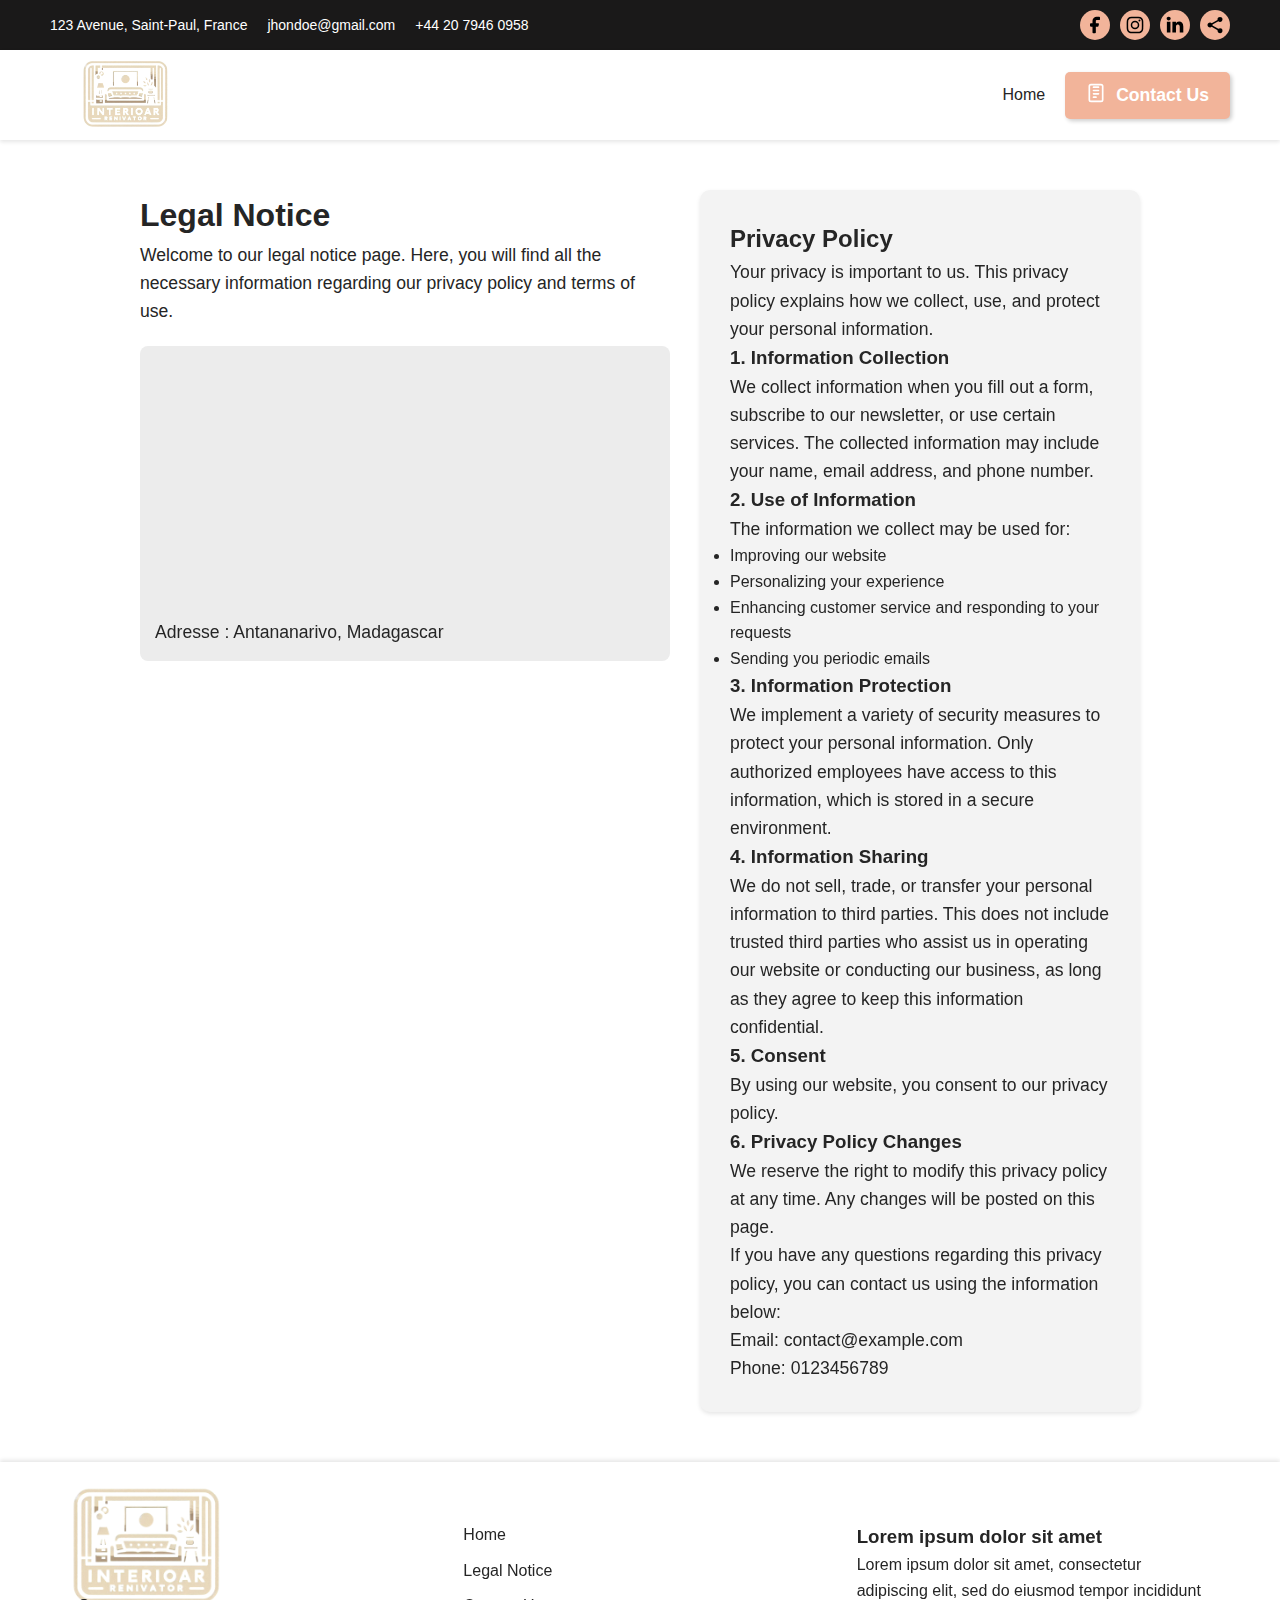
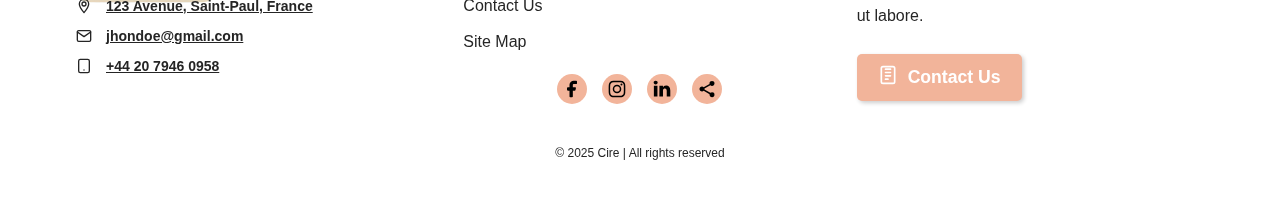
<file: mention-legale.html>
<!DOCTYPE html>
<html lang="en">
<head>
    <meta charset="UTF-8">
    <meta name="viewport" content="width=device-width, initial-scale=1.0">
    <title>Mentions Légales</title>
    <link rel="stylesheet" href="css/styles.css ">
</head>
<body>
    <!-- Layout NAVIGATION -->
    <div class="top-bar">
        <div class="contact-info">
            <span>123 Avenue, Saint-Paul, France</span>
            <span>jhondoe@gmail.com</span>
            <span>+44 20 7946 0958</span>
        </div>
        <div class="social-icons">
            <a href="#">
                <?xml version="1.0" encoding="utf-8"?>
                <!-- License: PD. Made by Mary Akveo: https://maryakveo.com/ -->
                <svg fill="#000000" width="20px" height="200px" viewBox="0 0 24 24" id="facebook" data-name="Flat Color" xmlns="http://www.w3.org/2000/svg" class="icon flat-color">
                    <path id="primary" d="M14,6h3a1,1,0,0,0,1-1V3a1,1,0,0,0-1-1H14A5,5,0,0,0,9,7v3H7a1,1,0,0,0-1,1v2a1,1,0,0,0,1,1H9v7a1,1,0,0,0,1,1h2a1,1,0,0,0,1-1V14h2.22a1,1,0,0,0,1-.76l.5-2a1,1,0,0,0-1-1.24H13V7A1,1,0,0,1,14,6Z" style="fill: rgb(0, 0, 0);"></path>
                </svg>
            </a>
            <a href="#">
                <?xml version="1.0" encoding="utf-8"?>
                <!-- License: Apache. Made by Iconscout: https://github.com/Iconscout/unicons -->
                <svg fill="#000000" width="20px" height="20px" viewBox="0 0 24 24" xmlns="http://www.w3.org/2000/svg" data-name="Layer 1">
                    <path d="M17.34,5.46h0a1.2,1.2,0,1,0,1.2,1.2A1.2,1.2,0,0,0,17.34,5.46Zm4.6,2.42a7.59,7.59,0,0,0-.46-2.43,4.94,4.94,0,0,0-1.16-1.77,4.7,4.7,0,0,0-1.77-1.15,7.3,7.3,0,0,0-2.43-.47C15.06,2,14.72,2,12,2s-3.06,0-4.12.06a7.3,7.3,0,0,0-2.43.47A4.78,4.78,0,0,0,3.68,3.68,4.7,4.7,0,0,0,2.53,5.45a7.3,7.3,0,0,0-.47,2.43C2,8.94,2,9.28,2,12s0,3.06.06,4.12a7.3,7.3,0,0,0,.47,2.43,4.7,4.7,0,0,0,1.15,1.77,4.78,4.78,0,0,0,1.77,1.15,7.3,7.3,0,0,0,2.43.47C8.94,22,9.28,22,12,22s3.06,0,4.12-.06a7.3,7.3,0,0,0,2.43-.47,4.7,4.7,0,0,0,1.77-1.15,4.85,4.85,0,0,0,1.16-1.77,7.59,7.59,0,0,0,.46-2.43c0-1.06.06-1.4.06-4.12S22,8.94,21.94,7.88ZM20.14,16a5.61,5.61,0,0,1-.34,1.86,3.06,3.06,0,0,1-.75,1.15,3.19,3.19,0,0,1-1.15.75,5.61,5.61,0,0,1-1.86.34c-1,.05-1.37.06-4,.06s-3,0-4-.06A5.73,5.73,0,0,1,6.1,19.8,3.27,3.27,0,0,1,5,19.05a3,3,0,0,1-.74-1.15A5.54,5.54,0,0,1,3.86,16c0-1-.06-1.37-.06-4s0-3,.06-4A5.54,5.54,0,0,1,4.21,6.1,3,3,0,0,1,5,5,3.14,3.14,0,0,1,6.1,4.2,5.73,5.73,0,0,1,8,3.86c1,0,1.37-.06,4-.06s3,0,4,.06a5.61,5.61,0,0,1,1.86.34A3.06,3.06,0,0,1,19.05,5,3.06,3.06,0,0,1,19.8,6.1,5.61,5.61,0,0,1,20.14,8c.05,1,.06,1.37.06,4S20.19,15,20.14,16ZM12,6.87A5.13,5.13,0,1,0,17.14,12,5.12,5.12,0,0,0,12,6.87Zm0,8.46A3.33,3.33,0,1,1,15.33,12,3.33,3.33,0,0,1,12,15.33Z"/>
                </svg>
            </a>
            <a href="#">
                <?xml version="1.0" encoding="utf-8"?>
                <!-- License: MIT. Made by michaelampr: https://github.com/michaelampr/jam -->
                <svg fill="#000000" width="20px" height="20px" viewBox="-2 -2 24 24" xmlns="http://www.w3.org/2000/svg" preserveAspectRatio="xMinYMin" class="jam jam-linkedin">
                    <path d='M19.959 11.719v7.379h-4.278v-6.885c0-1.73-.619-2.91-2.167-2.91-1.182 0-1.886.796-2.195 1.565-.113.275-.142.658-.142 1.043v7.187h-4.28s.058-11.66 0-12.869h4.28v1.824l-.028.042h.028v-.042c.568-.875 1.583-2.126 3.856-2.126 2.815 0 4.926 1.84 4.926 5.792zM2.421.026C.958.026 0 .986 0 2.249c0 1.235.93 2.224 2.365 2.224h.028c1.493 0 2.42-.989 2.42-2.224C4.787.986 3.887.026 2.422.026zM.254 19.098h4.278V6.229H.254v12.869z' />
                </svg>
            </a>
            <a href="#">
                <?xml version="1.0" encoding="utf-8"?>
                <!-- License: PD. Made by stephenhutchings: https://github.com/stephenhutchings/microns -->
                <svg fill="#000000" width="20px" height="20px" viewBox="0 0 512 512" xmlns="http://www.w3.org/2000/svg" >
                    <title>share</title>
                    <path d="M385 464Q357 464 339 445 320 426 320 399 320 390 321 388L171 303Q154 320 129 320 102 320 83 301 64 282 64 255 64 229 83 211 102 192 129 192 154 192 171 209L321 125Q320 122 320 111 320 85 339 67 357 48 384 48 410 48 429 67 447 85 448 111 448 138 429 157 410 176 384 176 361 176 341 159L191 244Q192 246 192 255 192 265 191 268L341 353Q361 336 385 336 415 336 431 355 447 374 447 400 447 426 431 445 415 464 385 464Z" />
                </svg>
            </a>
        </div>
    </div>
    <header>
        <div class="logo">
            <img src="images/Logo.png" alt="Logo Rénovation Intérieure">
        </div>			
        <div style="display: flex; align-items: center;">
            <nav>
                <a href="index.html">Home</a>
            </nav>
            <a href="contact.html">
                <button class="contact-btn">
                        <span class="picto">
                            <svg width="20" height="20" viewBox="0 0 24 24" fill="none" xmlns="http://www.w3.org/2000/svg">
                                <path d="M6 2H18C19.1 2 20 2.9 20 4V20C20 21.1 19.1 22 18 22H6C4.9 22 4 21.1 4 20V4C4 2.9 4.9 2 6 2Z" stroke="currentColor" stroke-width="2" stroke-linecap="round" stroke-linejoin="round"/>
                                <path d="M9 5H15" stroke="currentColor" stroke-width="2" stroke-linecap="round" stroke-linejoin="round"/>
                                <path d="M9 9H15" stroke="currentColor" stroke-width="2" stroke-linecap="round" stroke-linejoin="round"/>
                                <path d="M9 13H15" stroke="currentColor" stroke-width="2" stroke-linecap="round" stroke-linejoin="round"/>
                                <path d="M9 17H12" stroke="currentColor" stroke-width="2" stroke-linecap="round" stroke-linejoin="round"/>
                            </svg>
                        </span>
                        <span class="label">Contact Us</span>
                </button>
            </a>
        </div>
    </header>

    <!-- MAIN CONTENT -->
    <section class="main-contact" id="legal">
        <div class="left">
            <h1>Legal Notice</h1>
            <p>Welcome to our legal notice page. Here, you will find all the necessary information regarding our privacy policy and terms of use.</p>
            <div class="map-container">
                <iframe src="https://www.google.com/maps/embed?pb=!1m18!1m12!1m3!1d31354.50714344815!2d47.50790560660303!3d-18.879527132865762!2m3!1f0!2f0!3f0!3m2!1i1024!2i768!4f13.1!3m3!1m2!1s0x21f07e301c61254b%3A0x11f580f9bd5f8f5d!2sAntananarivo%2C%20Madagascar!5e0!3m2!1sen!2s!4v1676816302675!5m2!1sen!2s" 
                width="500" height="250" style="border:0;" allowfullscreen="" loading="lazy" referrerpolicy="no-referrer-when-downgrade"></iframe>
                <p>Adresse : Antananarivo, Madagascar</p>
            </div>
        </div>
        <div class="right" style="background: #f3f3f3; padding: 30px; border-radius: 10px; box-shadow: 0 2px 4px rgba(0, 0, 0, 0.1);">
            <h2>Privacy Policy</h2>
            <p>Your privacy is important to us. This privacy policy explains how we collect, use, and protect your personal information.</p>
            <h3>1. Information Collection</h3>
            <p>We collect information when you fill out a form, subscribe to our newsletter, or use certain services. The collected information may include your name, email address, and phone number.</p>
            <h3>2. Use of Information</h3>
            <p>The information we collect may be used for:</p>
            <ul>
                <li>Improving our website</li>
                <li>Personalizing your experience</li>
                <li>Enhancing customer service and responding to your requests</li>
                <li>Sending you periodic emails</li>
            </ul>
            <h3>3. Information Protection</h3>
            <p>We implement a variety of security measures to protect your personal information. Only authorized employees have access to this information, which is stored in a secure environment.</p>
            <h3>4. Information Sharing</h3>
            <p>We do not sell, trade, or transfer your personal information to third parties. This does not include trusted third parties who assist us in operating our website or conducting our business, as long as they agree to keep this information confidential.</p>
            <h3>5. Consent</h3>
            <p>By using our website, you consent to our privacy policy.</p>
            <h3>6. Privacy Policy Changes</h3>
            <p>We reserve the right to modify this privacy policy at any time. Any changes will be posted on this page.</p>
            <p>If you have any questions regarding this privacy policy, you can contact us using the information below:</p>
            <p>Email: contact@example.com</p>
            <p>Phone: 0123456789</p>
        </div>
        
    </section>

    <!-- LAYOUT FOOTER -->
		<footer>
			
			<div class="footer-section">
				<div class="logo">
					<img src="images/Logo.png" alt="Logo Rénovation Intérieure">
				</div>  
				<div class="contact-details">
					<p>
						<a href="https://www.google.com/maps/place/123+Avenue,+Saint-Paul,+France" target="_blank" class="contact-link">
							<span class="footer-picto">
								<svg width="20" height="20" viewBox="0 0 24 24" fill="none" xmlns="http://www.w3.org/2000/svg">
									<path d="M12 2C8.13 2 5 5.13 5 9C5 13.25 9.5 19 12 22C14.5 19 19 13.25 19 9C19 5.13 15.87 2 12 2Z" 
										  stroke="currentColor" stroke-width="2" stroke-linecap="round" stroke-linejoin="round"/>
									<circle cx="12" cy="9" r="3" stroke="currentColor" stroke-width="2"/>
								</svg>
							</span>
							<span class="label">123 Avenue, Saint-Paul, France</span>
						</a>
					</p>
					<p>
						<a href="mailto:jhondoe@gmail.com" class="contact-link">
							<span class="footer-picto">
								<svg width="20" height="20" viewBox="0 0 24 24" fill="none" xmlns="http://www.w3.org/2000/svg">
									<rect x="2" y="4" width="20" height="16" rx="2" stroke="currentColor" stroke-width="2"/>
									<path d="M2 6L12 13L22 6" stroke="currentColor" stroke-width="2" stroke-linecap="round" stroke-linejoin="round"/>
								</svg>
							</span>
							<span class="label">jhondoe@gmail.com</span>
						</a>
					</p>
					<p>
						<a href="tel:+442079460958" class="contact-link">
							<span class="footer-picto">
								<svg width="20" height="20" viewBox="0 0 24 24" fill="none" xmlns="http://www.w3.org/2000/svg">
									<path d="M6.5 2H17.5C18.88 2 20 3.12 20 4.5V19.5C20 20.88 18.88 22 17.5 22H6.5C5.12 22 4 20.88 4 19.5V4.5C4 3.12 5.12 2 6.5 2Z" 
										  stroke="currentColor" stroke-width="2" stroke-linecap="round" stroke-linejoin="round"/>
									<path d="M12 18H12.01" stroke="currentColor" stroke-width="2" stroke-linecap="round" stroke-linejoin="round"/>
								</svg>
							</span>
							<span class="label">+44 20 7946 0958</span>
						</a>
					</p>
				</div>				
			</div>			
			
			<div class="footer-section">
				<ul>
					<li><a href="index.html">Home</a></li>
					<li><a href="mention-legale.html">Legal Notice</a></li>
					<li><a href="contact.html">Contact Us</a></li>
					<li><a href="plan-site.html">Site Map</a></li>
				</ul>
				<div class="social-icons">
					<a href="#">
						<?xml version="1.0" encoding="utf-8"?>
						<!-- License: PD. Made by Mary Akveo: https://maryakveo.com/ -->
						<svg fill="#000000" width="20px" height="200px" viewBox="0 0 24 24" id="facebook" data-name="Flat Color" xmlns="http://www.w3.org/2000/svg" class="icon flat-color">
							<path id="primary" d="M14,6h3a1,1,0,0,0,1-1V3a1,1,0,0,0-1-1H14A5,5,0,0,0,9,7v3H7a1,1,0,0,0-1,1v2a1,1,0,0,0,1,1H9v7a1,1,0,0,0,1,1h2a1,1,0,0,0,1-1V14h2.22a1,1,0,0,0,1-.76l.5-2a1,1,0,0,0-1-1.24H13V7A1,1,0,0,1,14,6Z" style="fill: rgb(0, 0, 0);"></path>
						</svg>
					</a>
					<a href="#">
						<?xml version="1.0" encoding="utf-8"?>
						<!-- License: Apache. Made by Iconscout: https://github.com/Iconscout/unicons -->
						<svg fill="#000000" width="20px" height="20px" viewBox="0 0 24 24" xmlns="http://www.w3.org/2000/svg" data-name="Layer 1">
							<path d="M17.34,5.46h0a1.2,1.2,0,1,0,1.2,1.2A1.2,1.2,0,0,0,17.34,5.46Zm4.6,2.42a7.59,7.59,0,0,0-.46-2.43,4.94,4.94,0,0,0-1.16-1.77,4.7,4.7,0,0,0-1.77-1.15,7.3,7.3,0,0,0-2.43-.47C15.06,2,14.72,2,12,2s-3.06,0-4.12.06a7.3,7.3,0,0,0-2.43.47A4.78,4.78,0,0,0,3.68,3.68,4.7,4.7,0,0,0,2.53,5.45a7.3,7.3,0,0,0-.47,2.43C2,8.94,2,9.28,2,12s0,3.06.06,4.12a7.3,7.3,0,0,0,.47,2.43,4.7,4.7,0,0,0,1.15,1.77,4.78,4.78,0,0,0,1.77,1.15,7.3,7.3,0,0,0,2.43.47C8.94,22,9.28,22,12,22s3.06,0,4.12-.06a7.3,7.3,0,0,0,2.43-.47,4.7,4.7,0,0,0,1.77-1.15,4.85,4.85,0,0,0,1.16-1.77,7.59,7.59,0,0,0,.46-2.43c0-1.06.06-1.4.06-4.12S22,8.94,21.94,7.88ZM20.14,16a5.61,5.61,0,0,1-.34,1.86,3.06,3.06,0,0,1-.75,1.15,3.19,3.19,0,0,1-1.15.75,5.61,5.61,0,0,1-1.86.34c-1,.05-1.37.06-4,.06s-3,0-4-.06A5.73,5.73,0,0,1,6.1,19.8,3.27,3.27,0,0,1,5,19.05a3,3,0,0,1-.74-1.15A5.54,5.54,0,0,1,3.86,16c0-1-.06-1.37-.06-4s0-3,.06-4A5.54,5.54,0,0,1,4.21,6.1,3,3,0,0,1,5,5,3.14,3.14,0,0,1,6.1,4.2,5.73,5.73,0,0,1,8,3.86c1,0,1.37-.06,4-.06s3,0,4,.06a5.61,5.61,0,0,1,1.86.34A3.06,3.06,0,0,1,19.05,5,3.06,3.06,0,0,1,19.8,6.1,5.61,5.61,0,0,1,20.14,8c.05,1,.06,1.37.06,4S20.19,15,20.14,16ZM12,6.87A5.13,5.13,0,1,0,17.14,12,5.12,5.12,0,0,0,12,6.87Zm0,8.46A3.33,3.33,0,1,1,15.33,12,3.33,3.33,0,0,1,12,15.33Z"/>
						</svg>
					</a>
					<a href="#">
						<?xml version="1.0" encoding="utf-8"?>
						<!-- License: MIT. Made by michaelampr: https://github.com/michaelampr/jam -->
						<svg fill="#000000" width="20px" height="20px" viewBox="-2 -2 24 24" xmlns="http://www.w3.org/2000/svg" preserveAspectRatio="xMinYMin" class="jam jam-linkedin">
							<path d='M19.959 11.719v7.379h-4.278v-6.885c0-1.73-.619-2.91-2.167-2.91-1.182 0-1.886.796-2.195 1.565-.113.275-.142.658-.142 1.043v7.187h-4.28s.058-11.66 0-12.869h4.28v1.824l-.028.042h.028v-.042c.568-.875 1.583-2.126 3.856-2.126 2.815 0 4.926 1.84 4.926 5.792zM2.421.026C.958.026 0 .986 0 2.249c0 1.235.93 2.224 2.365 2.224h.028c1.493 0 2.42-.989 2.42-2.224C4.787.986 3.887.026 2.422.026zM.254 19.098h4.278V6.229H.254v12.869z' />
						</svg>
					</a>
					<a href="#">
						<?xml version="1.0" encoding="utf-8"?>
						<!-- License: PD. Made by stephenhutchings: https://github.com/stephenhutchings/microns -->
						<svg fill="#000000" width="20px" height="20px" viewBox="0 0 512 512" xmlns="http://www.w3.org/2000/svg" >
							<title>share</title>
							<path d="M385 464Q357 464 339 445 320 426 320 399 320 390 321 388L171 303Q154 320 129 320 102 320 83 301 64 282 64 255 64 229 83 211 102 192 129 192 154 192 171 209L321 125Q320 122 320 111 320 85 339 67 357 48 384 48 410 48 429 67 447 85 448 111 448 138 429 157 410 176 384 176 361 176 341 159L191 244Q192 246 192 255 192 265 191 268L341 353Q361 336 385 336 415 336 431 355 447 374 447 400 447 426 431 445 415 464 385 464Z" />
						</svg>
					</a>
				</div>
			</div>
			<div class="footer-section">
				<h3>Lorem ipsum dolor sit amet</h3>
				<p>
					Lorem ipsum dolor sit amet, consectetur adipiscing elit, sed do eiusmod tempor incididunt ut labore.
				</p>
				<br>
				<a href="contact.html">
					<button class="contact-btn">
							<span class="picto">
								<svg width="20" height="20" viewBox="0 0 24 24" fill="none" xmlns="http://www.w3.org/2000/svg">
									<path d="M6 2H18C19.1 2 20 2.9 20 4V20C20 21.1 19.1 22 18 22H6C4.9 22 4 21.1 4 20V4C4 2.9 4.9 2 6 2Z" stroke="currentColor" stroke-width="2" stroke-linecap="round" stroke-linejoin="round"/>
									<path d="M9 5H15" stroke="currentColor" stroke-width="2" stroke-linecap="round" stroke-linejoin="round"/>
									<path d="M9 9H15" stroke="currentColor" stroke-width="2" stroke-linecap="round" stroke-linejoin="round"/>
									<path d="M9 13H15" stroke="currentColor" stroke-width="2" stroke-linecap="round" stroke-linejoin="round"/>
									<path d="M9 17H12" stroke="currentColor" stroke-width="2" stroke-linecap="round" stroke-linejoin="round"/>
								</svg>
							</span>
							<span class="label">Contact Us</span>
					</button>
				</a>
			</div>
			<div class="copyright">
				© 2025 Cire | All rights reserved
			</div>
		</footer>

</body>
</html>
</file>
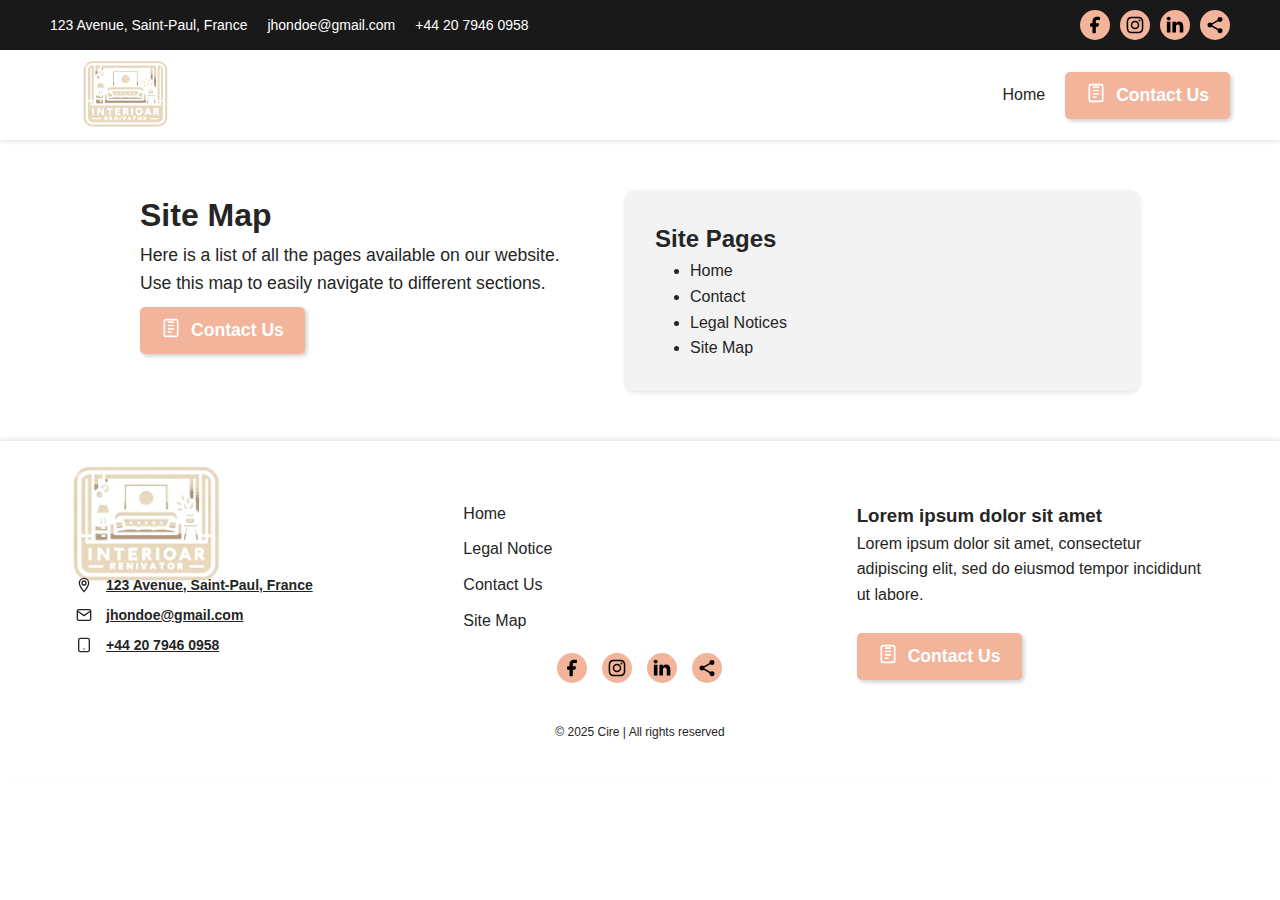
<file: plan-site.html>
<!DOCTYPE html>
<html lang="en">
<head>
    <meta charset="UTF-8">
    <meta name="viewport" content="width=device-width, initial-scale=1.0">
    <title>Site Map</title>
    <link rel="stylesheet" href="css/styles.css">
</head>
<body>
    <!-- Layout NAVIGATION -->
    <div class="top-bar">
        <div class="contact-info">
            <span>123 Avenue, Saint-Paul, France</span>
            <span>jhondoe@gmail.com</span>
            <span>+44 20 7946 0958</span>
        </div>
        <div class="social-icons">
            <a href="#">
                <?xml version="1.0" encoding="utf-8"?>
                <!-- License: PD. Made by Mary Akveo: https://maryakveo.com/ -->
                <svg fill="#000000" width="20px" height="200px" viewBox="0 0 24 24" id="facebook" data-name="Flat Color" xmlns="http://www.w3.org/2000/svg" class="icon flat-color">
                    <path id="primary" d="M14,6h3a1,1,0,0,0,1-1V3a1,1,0,0,0-1-1H14A5,5,0,0,0,9,7v3H7a1,1,0,0,0-1,1v2a1,1,0,0,0,1,1H9v7a1,1,0,0,0,1,1h2a1,1,0,0,0,1-1V14h2.22a1,1,0,0,0,1-.76l.5-2a1,1,0,0,0-1-1.24H13V7A1,1,0,0,1,14,6Z" style="fill: rgb(0, 0, 0);"></path>
                </svg>
            </a>
            <a href="#">
                <?xml version="1.0" encoding="utf-8"?>
                <!-- License: Apache. Made by Iconscout: https://github.com/Iconscout/unicons -->
                <svg fill="#000000" width="20px" height="20px" viewBox="0 0 24 24" xmlns="http://www.w3.org/2000/svg" data-name="Layer 1">
                    <path d="M17.34,5.46h0a1.2,1.2,0,1,0,1.2,1.2A1.2,1.2,0,0,0,17.34,5.46Zm4.6,2.42a7.59,7.59,0,0,0-.46-2.43,4.94,4.94,0,0,0-1.16-1.77,4.7,4.7,0,0,0-1.77-1.15,7.3,7.3,0,0,0-2.43-.47C15.06,2,14.72,2,12,2s-3.06,0-4.12.06a7.3,7.3,0,0,0-2.43.47A4.78,4.78,0,0,0,3.68,3.68,4.7,4.7,0,0,0,2.53,5.45a7.3,7.3,0,0,0-.47,2.43C2,8.94,2,9.28,2,12s0,3.06.06,4.12a7.3,7.3,0,0,0,.47,2.43,4.7,4.7,0,0,0,1.15,1.77,4.78,4.78,0,0,0,1.77,1.15,7.3,7.3,0,0,0,2.43.47C8.94,22,9.28,22,12,22s3.06,0,4.12-.06a7.3,7.3,0,0,0,2.43-.47,4.7,4.7,0,0,0,1.77-1.15,4.85,4.85,0,0,0,1.16-1.77,7.59,7.59,0,0,0,.46-2.43c0-1.06.06-1.4.06-4.12S22,8.94,21.94,7.88ZM20.14,16a5.61,5.61,0,0,1-.34,1.86,3.06,3.06,0,0,1-.75,1.15,3.19,3.19,0,0,1-1.15.75,5.61,5.61,0,0,1-1.86.34c-1,.05-1.37.06-4,.06s-3,0-4-.06A5.73,5.73,0,0,1,6.1,19.8,3.27,3.27,0,0,1,5,19.05a3,3,0,0,1-.74-1.15A5.54,5.54,0,0,1,3.86,16c0-1-.06-1.37-.06-4s0-3,.06-4A5.54,5.54,0,0,1,4.21,6.1,3,3,0,0,1,5,5,3.14,3.14,0,0,1,6.1,4.2,5.73,5.73,0,0,1,8,3.86c1,0,1.37-.06,4-.06s3,0,4,.06a5.61,5.61,0,0,1,1.86.34A3.06,3.06,0,0,1,19.05,5,3.06,3.06,0,0,1,19.8,6.1,5.61,5.61,0,0,1,20.14,8c.05,1,.06,1.37.06,4S20.19,15,20.14,16ZM12,6.87A5.13,5.13,0,1,0,17.14,12,5.12,5.12,0,0,0,12,6.87Zm0,8.46A3.33,3.33,0,1,1,15.33,12,3.33,3.33,0,0,1,12,15.33Z"/>
                </svg>
            </a>
            <a href="#">
                <?xml version="1.0" encoding="utf-8"?>
                <!-- License: MIT. Made by michaelampr: https://github.com/michaelampr/jam -->
                <svg fill="#000000" width="20px" height="20px" viewBox="-2 -2 24 24" xmlns="http://www.w3.org/2000/svg" preserveAspectRatio="xMinYMin" class="jam jam-linkedin">
                    <path d='M19.959 11.719v7.379h-4.278v-6.885c0-1.73-.619-2.91-2.167-2.91-1.182 0-1.886.796-2.195 1.565-.113.275-.142.658-.142 1.043v7.187h-4.28s.058-11.66 0-12.869h4.28v1.824l-.028.042h.028v-.042c.568-.875 1.583-2.126 3.856-2.126 2.815 0 4.926 1.84 4.926 5.792zM2.421.026C.958.026 0 .986 0 2.249c0 1.235.93 2.224 2.365 2.224h.028c1.493 0 2.42-.989 2.42-2.224C4.787.986 3.887.026 2.422.026zM.254 19.098h4.278V6.229H.254v12.869z' />
                </svg>
            </a>
            <a href="#">
                <?xml version="1.0" encoding="utf-8"?>
                <!-- License: PD. Made by stephenhutchings: https://github.com/stephenhutchings/microns -->
                <svg fill="#000000" width="20px" height="20px" viewBox="0 0 512 512" xmlns="http://www.w3.org/2000/svg" >
                    <title>share</title>
                    <path d="M385 464Q357 464 339 445 320 426 320 399 320 390 321 388L171 303Q154 320 129 320 102 320 83 301 64 282 64 255 64 229 83 211 102 192 129 192 154 192 171 209L321 125Q320 122 320 111 320 85 339 67 357 48 384 48 410 48 429 67 447 85 448 111 448 138 429 157 410 176 384 176 361 176 341 159L191 244Q192 246 192 255 192 265 191 268L341 353Q361 336 385 336 415 336 431 355 447 374 447 400 447 426 431 445 415 464 385 464Z" />
                </svg>
            </a>
        </div>
    </div>
    <header>
        <div class="logo">
            <img src="images/Logo.png" alt="Logo Rénovation Intérieure">
        </div>			
        <div style="display: flex; align-items: center;">
            <nav>
                <a href="index.html">Home</a>
            </nav>
            <a href="contact.html">
                <button class="contact-btn">
                        <span class="picto">
                            <svg width="20" height="20" viewBox="0 0 24 24" fill="none" xmlns="http://www.w3.org/2000/svg">
                                <path d="M6 2H18C19.1 2 20 2.9 20 4V20C20 21.1 19.1 22 18 22H6C4.9 22 4 21.1 4 20V4C4 2.9 4.9 2 6 2Z" stroke="currentColor" stroke-width="2" stroke-linecap="round" stroke-linejoin="round"/>
                                <path d="M9 5H15" stroke="currentColor" stroke-width="2" stroke-linecap="round" stroke-linejoin="round"/>
                                <path d="M9 9H15" stroke="currentColor" stroke-width="2" stroke-linecap="round" stroke-linejoin="round"/>
                                <path d="M9 13H15" stroke="currentColor" stroke-width="2" stroke-linecap="round" stroke-linejoin="round"/>
                                <path d="M9 17H12" stroke="currentColor" stroke-width="2" stroke-linecap="round" stroke-linejoin="round"/>
                            </svg>
                        </span>
                        <span class="label">Contact Us</span>
                </button>
            </a>
        </div>
    </header>

    <!-- MAIN CONTENT -->
    <section class="main-contact" id="sitemap">
        <div class="left">
            <h1>Site Map</h1>
            <p>Here is a list of all the pages available on our website. Use this map to easily navigate to different sections.</p>
            <div style="margin-top: 10px;">
                <a href="contact.html">
					<button class="contact-btn">
							<span class="picto">
								<svg width="20" height="20" viewBox="0 0 24 24" fill="none" xmlns="http://www.w3.org/2000/svg">
									<path d="M6 2H18C19.1 2 20 2.9 20 4V20C20 21.1 19.1 22 18 22H6C4.9 22 4 21.1 4 20V4C4 2.9 4.9 2 6 2Z" stroke="currentColor" stroke-width="2" stroke-linecap="round" stroke-linejoin="round"/>
									<path d="M9 5H15" stroke="currentColor" stroke-width="2" stroke-linecap="round" stroke-linejoin="round"/>
									<path d="M9 9H15" stroke="currentColor" stroke-width="2" stroke-linecap="round" stroke-linejoin="round"/>
									<path d="M9 13H15" stroke="currentColor" stroke-width="2" stroke-linecap="round" stroke-linejoin="round"/>
									<path d="M9 17H12" stroke="currentColor" stroke-width="2" stroke-linecap="round" stroke-linejoin="round"/>
								</svg>
							</span>
							<span class="label">Contact Us</span>
					</button>
				</a>
            </div>
        </div>
        <div class="right" style="background: #f3f3f3; padding: 30px; border-radius: 10px; box-shadow: 0 2px 4px rgba(0, 0, 0, 0.1);">
            <h2>Site Pages</h2>
            <ul style="padding-left: 35px;">
                <li><a href="index.html">Home</a></li>
                <li><a href="contact.html">Contact</a></li>
                <li><a href="mention-legale.html">Legal Notices</a></li>
                <li><a href="plan-site.html">Site Map</a></li>
            </ul>
        </div>
    </section>

    <!-- LAYOUT FOOTER -->
    <footer>
			
        <div class="footer-section">
            <div class="logo">
                <img src="images/Logo.png" alt="Logo Rénovation Intérieure">
            </div>  
            <div class="contact-details">
                <p>
                    <a href="https://www.google.com/maps/place/123+Avenue,+Saint-Paul,+France" target="_blank" class="contact-link">
                        <span class="footer-picto">
                            <svg width="20" height="20" viewBox="0 0 24 24" fill="none" xmlns="http://www.w3.org/2000/svg">
                                <path d="M12 2C8.13 2 5 5.13 5 9C5 13.25 9.5 19 12 22C14.5 19 19 13.25 19 9C19 5.13 15.87 2 12 2Z" 
                                      stroke="currentColor" stroke-width="2" stroke-linecap="round" stroke-linejoin="round"/>
                                <circle cx="12" cy="9" r="3" stroke="currentColor" stroke-width="2"/>
                            </svg>
                        </span>
                        <span class="label">123 Avenue, Saint-Paul, France</span>
                    </a>
                </p>
                <p>
                    <a href="mailto:jhondoe@gmail.com" class="contact-link">
                        <span class="footer-picto">
                            <svg width="20" height="20" viewBox="0 0 24 24" fill="none" xmlns="http://www.w3.org/2000/svg">
                                <rect x="2" y="4" width="20" height="16" rx="2" stroke="currentColor" stroke-width="2"/>
                                <path d="M2 6L12 13L22 6" stroke="currentColor" stroke-width="2" stroke-linecap="round" stroke-linejoin="round"/>
                            </svg>
                        </span>
                        <span class="label">jhondoe@gmail.com</span>
                    </a>
                </p>
                <p>
                    <a href="tel:+442079460958" class="contact-link">
                        <span class="footer-picto">
                            <svg width="20" height="20" viewBox="0 0 24 24" fill="none" xmlns="http://www.w3.org/2000/svg">
                                <path d="M6.5 2H17.5C18.88 2 20 3.12 20 4.5V19.5C20 20.88 18.88 22 17.5 22H6.5C5.12 22 4 20.88 4 19.5V4.5C4 3.12 5.12 2 6.5 2Z" 
                                      stroke="currentColor" stroke-width="2" stroke-linecap="round" stroke-linejoin="round"/>
                                <path d="M12 18H12.01" stroke="currentColor" stroke-width="2" stroke-linecap="round" stroke-linejoin="round"/>
                            </svg>
                        </span>
                        <span class="label">+44 20 7946 0958</span>
                    </a>
                </p>
            </div>				
        </div>			
        
        <div class="footer-section">
            <ul>
                <li><a href="index.html">Home</a></li>
                <li><a href="mention-legale.html">Legal Notice</a></li>
                <li><a href="contact.html">Contact Us</a></li>
                <li><a href="plan-site.html">Site Map</a></li>
            </ul>
            <div class="social-icons">
                <a href="#">
                    <?xml version="1.0" encoding="utf-8"?>
                    <!-- License: PD. Made by Mary Akveo: https://maryakveo.com/ -->
                    <svg fill="#000000" width="20px" height="200px" viewBox="0 0 24 24" id="facebook" data-name="Flat Color" xmlns="http://www.w3.org/2000/svg" class="icon flat-color">
                        <path id="primary" d="M14,6h3a1,1,0,0,0,1-1V3a1,1,0,0,0-1-1H14A5,5,0,0,0,9,7v3H7a1,1,0,0,0-1,1v2a1,1,0,0,0,1,1H9v7a1,1,0,0,0,1,1h2a1,1,0,0,0,1-1V14h2.22a1,1,0,0,0,1-.76l.5-2a1,1,0,0,0-1-1.24H13V7A1,1,0,0,1,14,6Z" style="fill: rgb(0, 0, 0);"></path>
                    </svg>
                </a>
                <a href="#">
                    <?xml version="1.0" encoding="utf-8"?>
                    <!-- License: Apache. Made by Iconscout: https://github.com/Iconscout/unicons -->
                    <svg fill="#000000" width="20px" height="20px" viewBox="0 0 24 24" xmlns="http://www.w3.org/2000/svg" data-name="Layer 1">
                        <path d="M17.34,5.46h0a1.2,1.2,0,1,0,1.2,1.2A1.2,1.2,0,0,0,17.34,5.46Zm4.6,2.42a7.59,7.59,0,0,0-.46-2.43,4.94,4.94,0,0,0-1.16-1.77,4.7,4.7,0,0,0-1.77-1.15,7.3,7.3,0,0,0-2.43-.47C15.06,2,14.72,2,12,2s-3.06,0-4.12.06a7.3,7.3,0,0,0-2.43.47A4.78,4.78,0,0,0,3.68,3.68,4.7,4.7,0,0,0,2.53,5.45a7.3,7.3,0,0,0-.47,2.43C2,8.94,2,9.28,2,12s0,3.06.06,4.12a7.3,7.3,0,0,0,.47,2.43,4.7,4.7,0,0,0,1.15,1.77,4.78,4.78,0,0,0,1.77,1.15,7.3,7.3,0,0,0,2.43.47C8.94,22,9.28,22,12,22s3.06,0,4.12-.06a7.3,7.3,0,0,0,2.43-.47,4.7,4.7,0,0,0,1.77-1.15,4.85,4.85,0,0,0,1.16-1.77,7.59,7.59,0,0,0,.46-2.43c0-1.06.06-1.4.06-4.12S22,8.94,21.94,7.88ZM20.14,16a5.61,5.61,0,0,1-.34,1.86,3.06,3.06,0,0,1-.75,1.15,3.19,3.19,0,0,1-1.15.75,5.61,5.61,0,0,1-1.86.34c-1,.05-1.37.06-4,.06s-3,0-4-.06A5.73,5.73,0,0,1,6.1,19.8,3.27,3.27,0,0,1,5,19.05a3,3,0,0,1-.74-1.15A5.54,5.54,0,0,1,3.86,16c0-1-.06-1.37-.06-4s0-3,.06-4A5.54,5.54,0,0,1,4.21,6.1,3,3,0,0,1,5,5,3.14,3.14,0,0,1,6.1,4.2,5.73,5.73,0,0,1,8,3.86c1,0,1.37-.06,4-.06s3,0,4,.06a5.61,5.61,0,0,1,1.86.34A3.06,3.06,0,0,1,19.05,5,3.06,3.06,0,0,1,19.8,6.1,5.61,5.61,0,0,1,20.14,8c.05,1,.06,1.37.06,4S20.19,15,20.14,16ZM12,6.87A5.13,5.13,0,1,0,17.14,12,5.12,5.12,0,0,0,12,6.87Zm0,8.46A3.33,3.33,0,1,1,15.33,12,3.33,3.33,0,0,1,12,15.33Z"/>
                    </svg>
                </a>
                <a href="#">
                    <?xml version="1.0" encoding="utf-8"?>
                    <!-- License: MIT. Made by michaelampr: https://github.com/michaelampr/jam -->
                    <svg fill="#000000" width="20px" height="20px" viewBox="-2 -2 24 24" xmlns="http://www.w3.org/2000/svg" preserveAspectRatio="xMinYMin" class="jam jam-linkedin">
                        <path d='M19.959 11.719v7.379h-4.278v-6.885c0-1.73-.619-2.91-2.167-2.91-1.182 0-1.886.796-2.195 1.565-.113.275-.142.658-.142 1.043v7.187h-4.28s.058-11.66 0-12.869h4.28v1.824l-.028.042h.028v-.042c.568-.875 1.583-2.126 3.856-2.126 2.815 0 4.926 1.84 4.926 5.792zM2.421.026C.958.026 0 .986 0 2.249c0 1.235.93 2.224 2.365 2.224h.028c1.493 0 2.42-.989 2.42-2.224C4.787.986 3.887.026 2.422.026zM.254 19.098h4.278V6.229H.254v12.869z' />
                    </svg>
                </a>
                <a href="#">
                    <?xml version="1.0" encoding="utf-8"?>
                    <!-- License: PD. Made by stephenhutchings: https://github.com/stephenhutchings/microns -->
                    <svg fill="#000000" width="20px" height="20px" viewBox="0 0 512 512" xmlns="http://www.w3.org/2000/svg" >
                        <title>share</title>
                        <path d="M385 464Q357 464 339 445 320 426 320 399 320 390 321 388L171 303Q154 320 129 320 102 320 83 301 64 282 64 255 64 229 83 211 102 192 129 192 154 192 171 209L321 125Q320 122 320 111 320 85 339 67 357 48 384 48 410 48 429 67 447 85 448 111 448 138 429 157 410 176 384 176 361 176 341 159L191 244Q192 246 192 255 192 265 191 268L341 353Q361 336 385 336 415 336 431 355 447 374 447 400 447 426 431 445 415 464 385 464Z" />
                    </svg>
                </a>
            </div>
        </div>
        <div class="footer-section">
            <h3>Lorem ipsum dolor sit amet</h3>
            <p>
                Lorem ipsum dolor sit amet, consectetur adipiscing elit, sed do eiusmod tempor incididunt ut labore.
            </p>
            <br>
            <a href="contact.html">
                <button class="contact-btn">
                        <span class="picto">
                            <svg width="20" height="20" viewBox="0 0 24 24" fill="none" xmlns="http://www.w3.org/2000/svg">
                                <path d="M6 2H18C19.1 2 20 2.9 20 4V20C20 21.1 19.1 22 18 22H6C4.9 22 4 21.1 4 20V4C4 2.9 4.9 2 6 2Z" stroke="currentColor" stroke-width="2" stroke-linecap="round" stroke-linejoin="round"/>
                                <path d="M9 5H15" stroke="currentColor" stroke-width="2" stroke-linecap="round" stroke-linejoin="round"/>
                                <path d="M9 9H15" stroke="currentColor" stroke-width="2" stroke-linecap="round" stroke-linejoin="round"/>
                                <path d="M9 13H15" stroke="currentColor" stroke-width="2" stroke-linecap="round" stroke-linejoin="round"/>
                                <path d="M9 17H12" stroke="currentColor" stroke-width="2" stroke-linecap="round" stroke-linejoin="round"/>
                            </svg>
                        </span>
                        <span class="label">Contact Us</span>
                </button>
            </a>
        </div>
        <div class="copyright">
            © 2025 Cire | All rights reserved
        </div>
    </footer>

</body>
</html>
</file>
<file: css/styles.css>
/* General Reset */
*
{
	margin: 0;
	padding: 0;
	box-sizing: border-box;
}

:root {
    /* Original */
    /* --bg-color : #080808;
    --second-bg-color : #131313;
    --text-color : white;
    --main-color : #00ffee; */

    /* Coffe */
    --bg-color : #ffffff;
	--snd-bg-color : #1a1919;
    --second-bg-color : transparent;
    --text-color : #252525;
	--snd-text-color : #fff;
    --main-color : #f2b49a;
	--snd-main-color : #8c5a41;
    /* d5aa72

    /* Violet */
    /* --bg-color : #080808;
    --second-bg-color : #131313;
    --text-color : #c5a3e0;
    --main-color : #652f8f; */

    /* color: #382312;
    color: #644a33;
    color: #987359;
    color: #dbc0ab;
    color: #ece0d0;

    color: #592607;
    color: #90230f;
    color: #bd2325;
    color: #e16726;
    color: #db9f60;

    color: #652f8f;
    color: #813cb9;
    color: #9556c8;
    color: #a774d1;
    color: #c5a3e0;
    color: #d8c1eb;
    color: #ece0f4; */
}


body
{
	font-family: 'Arial', sans-serif;
	background-color: var(--bg-color);
	color: var(--text-color);;
	line-height: 1.6;
}

a
{
	text-decoration: none;
	color: inherit;
}

/* Top Bar */
.top-bar
{
	background-color: var(--snd-bg-color);
	color: var(--snd-text-color);
	display: flex;
	justify-content: space-between;
	align-items: center;
	padding: 10px 50px;
	font-size: 14px;
}

.top-bar .contact-info
{
	display: flex;
	gap: 20px;
}

.schedule {
    font-size: 1.1em;
    font-weight: bold;
    display: flex;
    gap: 10px;
    flex-wrap: wrap;
}

/* .day {
    background-color: #00796b;
    color: #fff;
    padding: 5px 10px;
    border-radius: 5px;
} */

.top-bar .social-icons
{
	display: flex;
	gap: 10px;
	margin: 0;
}

.top-bar .social-icons a
{
	color: var(--snd-bg-color);
	transition: color 0.3s ease;
}

.top-bar .social-icons a:hover
{
	color: var(--main-color);
}

/* Header */
header
{
	background-color: var(--bg-color);
	display: flex;
	justify-content: space-between;
	align-items: center;
	padding: 20px 50px;
	box-shadow: 0 2px 4px rgba(0, 0, 0, 0.1);
}

.nav-head {
    display: flex; 
    align-items: center;
}

.logo {
    display: flex;
    justify-content: center;
    align-items: center;
    width: 150px; /* Ajustable selon ton besoin */
    height: 50px; /* Format rectangulaire */
    /* background-color: #f0f0f0; Fond léger pour bien encadrer le logo */
    border-radius: 8px;
    /* box-shadow: 0 4px 10px rgba(0, 0, 0, 0.1); */
    padding: 10px;
}

.logo img {
    max-width: 100%;
    height: auto;
}

nav
{
	display: flex;
	gap: 30px;
	margin-right: 20px;
}

nav a
{
	color: var(--text-color);
	font-weight: 500;
	transition: color 0.3s ease;
}

nav a:hover
{
	color: var(--main-color);
}

.contact-btn {
    display: flex;
    align-items: center;
    gap: 10px; /* Espacement entre le texte et le picto */
    padding: 11px 21px;
    font-size: 1.1em;
    background-color: var(--main-color);
    color: var(--snd-text-color);
    font-weight: bold;
    border: none;
    border-radius: 5px;
    cursor: pointer;
    box-shadow: 2px 2px 4px rgba(0, 0, 0, 0.2);
    transition: transform 0.2s ease, box-shadow 0.2s ease;
}

.contact-btn:hover {
    transform: translateY(-2px);
    box-shadow: 4px 4px 8px rgba(0, 0, 0, 0.2);
}

/* Style du texte */
.label {
    font-weight: bold;
}

/* Style du picto SVG */
.picto svg {
    width: 20px;
    height: 20px;
    fill: none;
    stroke: var(--snd-text-color);
    stroke-width: 2px;
}

.contact-btn-2 {
    display: inline-flex;
    align-items: center;
    justify-content: center;
    gap: 10px; /* Espacement si tu veux ajouter un picto */
    padding: 11px 21px;
    font-size: 1.1em;
    background-color: var(--snd-main-color); /* Changement de couleur */
    color: var(--snd-text-color);
    font-weight: bold;
    border: none;
    border-radius: 5px;
    cursor: pointer;
    box-shadow: 2px 2px 4px rgba(0, 0, 0, 0.2);
    transition: transform 0.2s ease, box-shadow 0.2s ease;
    text-decoration: none; /* Pour éviter le soulignement par défaut */
}

.contact-btn-2:hover {
    transform: translateY(-2px);
    box-shadow: 4px 4px 8px rgba(0, 0, 0, 0.2);
}


.hero
{
	position: relative;
	height: 100vh;
	background: url('../images/RR\ \(3\).jpg') no-repeat center center/cover;
	display: flex;
	justify-content: center;
	align-items: center;
	color: var(--snd-text-color);
	text-align: center;
}

.hero::before
{
	content: '';
	position: absolute;
	top: 0;
	left: 0;
	width: 100%;
	height: 100%;
	background: rgba(0, 0, 0, 0.536);
	/* background-image: url(../images/1-3d-house-decoration.jpg); */
	/* background-size: cover;
	background-repeat: no-repeat; */
	/* Ajustez l'obscurité ici */
	opacity: .9;
	z-index: 1;
}

.hero-content
{
	position: relative;
	z-index: 2;
}

.hero h1
{
	font-size: 3em;
	margin: 0;
}

.hero p
{
	/* font-size: 1.2em; */
	margin: 10px 0;
}

.hero-content .contact-info {
    display: flex;
    align-items: center; /* Aligner les éléments correctement */
    gap: 20px;
    flex-wrap: nowrap; /* Empêcher le retour à la ligne */
	justify-content: center;
}

.schedule {
    font-size: 20px;
    font-weight: bold;
    display: flex;
    align-items: center;
    gap: 10px;
    white-space: nowrap; /* Empêcher le retour à la ligne */
}

.contact-info p {
	font-size: 15px;
}

.day {
    background-color: #d3ac98b0;
    color: #fff;
    padding: 1px 3px;
    border-radius: 5px;
    display: inline-block;
}


/* Section */
.home-title {
    display: flex;
    flex-direction: column;
    align-items: center;
    justify-content: center;
    text-align: center;
    padding: 80px 10px;
    /* background-color: var(--main-color); */
    color: var(--text-color)
}

.home-title h1 {
    font-size: 3.5em;
    font-weight: bold;
    margin-bottom: 15px;
}

.home-title p {
    font-size: 1.2em;
    max-width: 700px;
}

.content-section
{
	display: flex;
	flex-direction: column;
	gap: 30px;
	padding: 50px;
	background-color: var(--bg-color);
}

.content-item
{
	display: flex;
	align-items: center;
	gap: 30px;
}

.content-item:nth-child(even)
{
	flex-direction: row-reverse;
}

.content-text
{
	flex: 1;
	font-size: 16px;
	color: var(--text-color);
}

.pgh-content {
	margin-bottom: 25px;
}

.content-text h2
{
	font-size: 2.5em;
    font-weight: 900;
	margin-bottom: 20px;
    line-height: 1.5;
	color: var(--snd-main-color);
}

.content-image
{
	flex: 1;
	display: flex;
	justify-content: center;
	align-items: center;
	/* background-color: #d9d9d9; */
	/* height: 250px;
	width: 100%; */
}

.content-image img {
	width: 100%;
	border-radius: 30px;
}

/* Hero Section */
.hero-section
{
	display: flex;
	flex-direction: column;
	align-items: center;
	text-align: center;
	padding: 50px;
	background-color: var(--bg-color);
}

.hero-section .hero-image
{
	position: relative;
	background-color: var(--bg-color);
	height: 300px;
	width: 100%;
	display: flex;
	justify-content: center;
	align-items: center;
}

.hero-section .hero-image .text-container
{
	position: absolute;
	top: 50%;
	left: 10%;
	transform: translateY(-50%);
	display: flex;
	flex-direction: column;
	gap: 10px;
	background: var(--snd-text-color);
	padding: 20px;
	box-shadow: 0 2px 5px rgba(0, 0, 0, 0.2);
}

.hero-section .hero-image .text-container .hero-text
{
	font-size: 24px;
	font-weight: bold;
	color: var(--text-color);
	text-align: left;
}

.advantages {
    display: flex;
    justify-content: center;
    align-items: stretch;
    gap: 20px;
    padding: 50px;
    flex-wrap: wrap;
}

.advantage {
    background-color: var(--bg-color);
    padding: 30px;
    text-align: center;
    border-radius: 12px;
    box-shadow: 0 6px 12px rgba(0, 0, 0, 0.1);
    flex: 1;
    min-width: 250px;
    transition: transform 0.3s ease-in-out, box-shadow 0.3s ease-in-out;
    position: relative;
    overflow: hidden;
}

/* Effet de survol */
.advantage:hover {
    transform: scale(1.02);
    box-shadow: 0 10px 18px rgba(0, 0, 0, 0.2);
}

/* Différenciation des blocs avec couleurs */
.advantage:nth-child(1) {
    background-color: #f8c9b3; /* Vert foncé */
    color: #fff;
}

.advantage:nth-child(2) {
    background-color: #f2b49a; /* Orange */
    color: #fff;
}

.advantage:nth-child(3) {
    background-color: #d98a73; /* Bleu foncé */
    color: #fff;
}

/* Icônes avec arrière-plan stylisé */
.icon-advantages {
    display: flex;
    justify-content: center;
    align-items: center;
    width: 80px;
    height: 80px;
    margin: 0 auto 15px;
    border-radius: 50%;
    background: rgba(255, 255, 255, 0.738);
}

/* Titres */
.advantage h3 {
    font-size: 1.7em;
    margin-bottom: 15px;
    font-weight: bold;
}

/* Texte */
.advantage p {
    font-size: 1.1em;
    color: inherit;
}


.section-container-grille {
	text-align: center;
	padding: 20px;
}

.photo-grid {
	display: grid;
	grid-template-columns: repeat(3, 1fr);
	gap: 5px;
	justify-items: center;
}
.photo-item img {
	width: 50vh;
	height: auto;
	border-radius: 10px;
	object-fit: cover;
	aspect-ratio: 16/9; /* Rectangle */
}

.photo-item {
	flex: 0 1 48%;
	max-width: 48%;
	box-sizing: border-box;
}

.photo-title {
	font-size: 2em;
	font-weight: 900;
    color: var(--snd-main-color);
	margin-bottom: 10px;
}
.photo-text {
	font-size: 16px;
	color: #555;
	margin-bottom: 20px;
}

.cta-section {
    display: flex;
    flex-direction: column;
    align-items: center;
    justify-content: center;
    padding: 50px;
    background-color: var(--main-color);
    color: var(--snd-text-color);
    text-align: center;
    position: relative;
    overflow: hidden; /* Empêcher le débordement */
}

/* Image de fond transparente */
.cta-section::before {
    content: "";
    position: absolute;
    top: 0;
    left: 80%;
    transform: translateX(-50%);
    width: 90%;
    height: 100%;
    background-image: url('../images/CTA-Back.png'); /* Image personnalisée */
    background-size: contain; /* Ajuster l’image au bloc */
    background-repeat: no-repeat;
    background-position: center;
    /* opacity: 0.2; Ajustement de la transparence */
    pointer-events: none; /* Ne pas affecter les interactions */
}

.cta-section h2 {
    font-size: 32px;
    color: #fff;
    font-weight: bold;
    z-index: 2; /* S'assurer qu'il reste visible */
}

.cta-section p {
    max-width: 600px;
    margin-bottom: 20px;
    font-size: 18px;
    position: relative;
    z-index: 2;
}

/* Bouton stylisé */
.btn-outline-cta {
    display: flex;
    align-items: center;
    gap: 10px;
    padding: 12px 24px;
    font-size: 1.1em;
    font-weight: bold;
    border: 2px solid var(--snd-text-color);
    background: transparent;
    color: var(--snd-text-color);
    border-radius: 5px;
    cursor: pointer;
    transition: all 0.5s ease;
    z-index: 2;
}

.btn-outline-cta:hover {
    background: var(--snd-text-color);
    color: var(--main-color);
}

.picto svg {
    width: 20px;
    height: 20px;
    stroke: currentColor;
}

/* CTA2 serction */
.contact-section
{
	display: flex;
	align-items: center;
	justify-content: center;
	padding: 40px;
	background-color: var(--bg-color);
}

.contact-content
{
	position: relative;
	background-color: var(--bg-color);
	padding: 20px;
	box-shadow: 0 0 10px rgba(0, 0, 0, 0.1);
	width: 70vh;
	height: 40vh;
	z-index: 2;
}

.contact-content h2
{
	font-size: 2em;
	color: var(--text-color);
	margin-bottom: 20px;
}

.btn-outline-cta
{
	background-color: transparent;
	border: 2px solid var(--bg-color);
	color: var(--snd-text-color);
	padding: 11px 21px;
	font-size: 1.1em;
	cursor: pointer;
	border-radius: 5px;
	transition: transform 0.2s ease, box-shadow 0.2s ease;
}

.btn-outline-cta:hover{
	transform: translateY(-2px);
	box-shadow: 4px 4px 8px rgba(0, 0, 0, 0.2);
}

.contact-image
{
	position: relative;
	margin-left: -20px;
	/* Adjust as needed */
}

.contact-image img
{
	width: 86vh;
	height: auto;
	z-index: 1;
}

/* Footer */
footer
{
	background-color: var(--bg-color);
	padding: 40px 50px;
	display: flex;
	flex-wrap: wrap;
	justify-content: space-between;
	align-items: flex-start;
	box-shadow: 0 -2px 4px rgba(0, 0, 0, 0.1);
}

.footer-section, .footer-section-social, .footer-section-cta {
    flex: 1;
    margin: 20px;
    min-width: 200px;
    text-align: left; /* Centrer les éléments */
}

.footer-section-social ul {
    list-style: none;
}

.footer-section .logo img {
    max-width: 25vh;
    height: auto;
}

.contact-details {
    display: flex;
    flex-direction: column;
    align-items: flex-start; /* Alignement à gauche */
    gap: 2px;
	margin-top: 20px;
}

.contact-details p {
    display: flex;
    align-items: center;
    gap: 10px;
    font-size: 14px;
}

.contact-link {
    display: flex;
    align-items: center;
    gap: 8px; /* Espacement entre le picto et le texte */
    text-decoration: none;
    color: var(--accent-color);
    /* font-weight: bold; */
	text-decoration: underline;
    transition: color 0.3s ease, transform 0.2s ease;
}

.contact-link:hover {
    color: var(--main-color);
    transform: translateY(-2px);
}

.footer-picto {
    display: flex;
    align-items: center;
    justify-content: center;
    width: 28px;
    height: 28px;
    background-color: var(--light-gray); /* Ajoute un fond léger */
    border-radius: 50%;
}

.footer-picto svg {
    width: 16px;
    height: 16px;
    stroke: var(--snd-text-color);
}

.footer-section ul
{
	list-style: none;
}

.footer-section ul li
{
	margin-bottom: 10px;
}

.social-icons
{
	display: flex;
	gap: 15px;
	justify-content: center;
	margin-top: 20px;
}

.social-icons a
{
	width: 30px;
	height: 30px;
	display: flex;
	justify-content: center;
	align-items: center;
	background-color: var(--main-color);
	color: var(--snd-text-color);
	border-radius: 50%;
	transition: background-color 0.3s ease;
}

.social-icons a:hover
{
	background-color: #f5d3be;
}

.copyright
{
	text-align: center;
	margin-top: 20px;
	color: var(--text-color);
	font-size: 12px;
	flex-basis: 100%;
}

/* CONTACT */
/* Structure des sections */
.main-contact {
    display: flex;
    justify-content: space-between;
    align-items: flex-start;
    max-width: 1000px;
    margin: 50px auto;
    gap: 30px;
}

/* Bloc gauche et droit */
.main-contact .left, .right {
    flex: 1;
    /* padding: 25px; */
    /* border-radius: 10px; */
    /* box-shadow: 0 4px 10px rgba(0, 0, 0, 0.1); */
    display: flex;
    flex-direction: column;
    /* background: #ffffff; */
}

/* Fond spécifique pour les sections de droite */
/* #contact .right, #legal .right, #sitemap .right {
    background: #f3f3f2d1;
} */

/* Titres et texte */
.main-contact h1, h2, h3 {
    color: var(--text-color);
}

.main-contact p {
    font-size: 1.1em;
    line-height: 1.6;
}

/* Éléments spécifiques */
.main-contact .map-container {
    margin-top: 20px;
    background: #ececec;
    padding: 15px;
    border-radius: 8px;
}

/* Formulaire */
.main-contact form {
    display: flex;
    flex-direction: column;
    max-width: 400px;
    margin: auto;
    padding: 20px;
    background: #f0f0f0;
    border-radius: 10px;
    box-shadow: 0 4px 10px rgba(0, 0, 0, 0.1);
}

.main-contact label {
    font-weight: bold;
    margin-top: 10px;
    color: var(--text-color);
}

.main-contact select, textarea, input {
    background: #fff;
    color: var(--snd-bg-color);
    padding: 12px;
    border: 1px solid var(--text-color);
    border-radius: 5px;
    margin-top: 5px;
    font-size: 1em;
    transition: all 0.3s ease-in-out;
}

.main-contact select:focus, textarea:focus, input:focus {
    border-color: var(--text-color);
    outline: none;
    box-shadow: 0 0 5px rgba(0, 0, 0, 0.5);
}

/* Bouton d'envoi */
.main-contact .submit-btn {
    background: var(--snd-main-color);
    color: #fff;
    padding: 12px;
    border: none;
    border-radius: 5px;
    font-size: 1.1em;
    cursor: pointer;
    margin-top: 15px;
    transition: 0.3s ease-in-out;
}

.main-contact .submit-btn:hover {
    transform: translateY(-2px);
	box-shadow: 4px 4px 8px rgba(0, 0, 0, 0.2);
}

/* Mode responsive */
@media screen and (max-width: 360px) {
    .top-bar {
        width: 51vh;
        padding: 10px;
        display: block;
    }

    .top-bar .contact-info {
        font-size: 9px;
        justify-content: center;
        margin-bottom: 10px;
    }

    .top-bar .social-icons a {
        width: 23px;
        height: 23px;
    }

    .top-bar .social-icons a svg {
        width: 15px;
        height: 15px;
    }

    header {
        width: 51vh;
        justify-content: center;
    }

    header .logo {
        width: 155px;
    }

    header .nav-head {
        display: none;
    }

    .hero {
        width: 51vh;
        justify-content: center;
    }

    .hero .hero-content h1 {
        font-size: 1.5em;
    }

    .hero .hero-content p {
        font-size: 0.8em;
    }

    .hero .hero-content .contact-btn-2 {
        font-size: 13px;
        padding: 8px;
    }

    .hero .hero-content .contact-btn-2 .picto {
        font-size: 10px;
    }

    .hero .hero-content .contact-info .schedule {
        font-size: 0.7em;
    }

    .content-section {
        padding: 25px;
    }

    .home-title {
        padding: 0;
        justify-content: center;
        width: 38vh;
    }

    .content-item {
        display: grid;
        width: 38vh;
    }

    .contact-section {
        display: grid;
        width: 5vh;
        padding: 40px 0 40px 0; 
    }

    .contact-section .contact-content {
        width: 92%;
        position: absolute;
    }

    .contact-section .contact-image {
	    position: relative;
	    margin-left: 32px;
	}

    .advantages {
        display: grid;
        width: 47vh;
        padding: 15px;
    }

    .advantages .advantage {
        width: 44vh;
    }

    .section-container-grille {
        width: 47vh;
    }

    .section-container-grille .photo-grid {
        display: inline;
    }

    .section-container-grille .photo-item img {
        width: 42vh;
    }

    .cta-section {
        width: 46vh;
    }

    .cta-section p {
        font-size: 15px;
    }

    .cta-section::before {
        display: none;
    }

    footer {
        width: 81vh;
        padding: 10px 0;
        display: block;
    }

    .footer-section {
        width: 39vh;
        margin-top: 40px;
        margin-left: 68px;
    }

    .footer-section .logo {
        padding-left: 85px;
    }
    
    .footer-section .contact-details {
        margin-top: 35px;
    }

    .footer-section, .footer-section-social, .footer-section-cta {
        flex: none;
    }

    .footer-section-social {
        width: 39vh;
    }

    .footer-section-social ul {
        display: flex;
        padding-left: 20px;
    }

    .footer-section-social ul li {
        font-size: 12px;
        padding: 0 10px;
    }

    .footer-section-cta {
        display: none;
    }

    footer .copyright {
        width: 44vh;
    }
    
    .main-contact {
        flex-direction: column;
        gap: 20px;
    }

    .main-contact .left, .right {
        min-height: auto;
        padding: 20px;
    }

    .main-contact .right {
        order: 2;
    }

    .main-contact .left {
        order: 1;
    }

    .main-contact form {
        width: 90%;
    }
}
</file>
